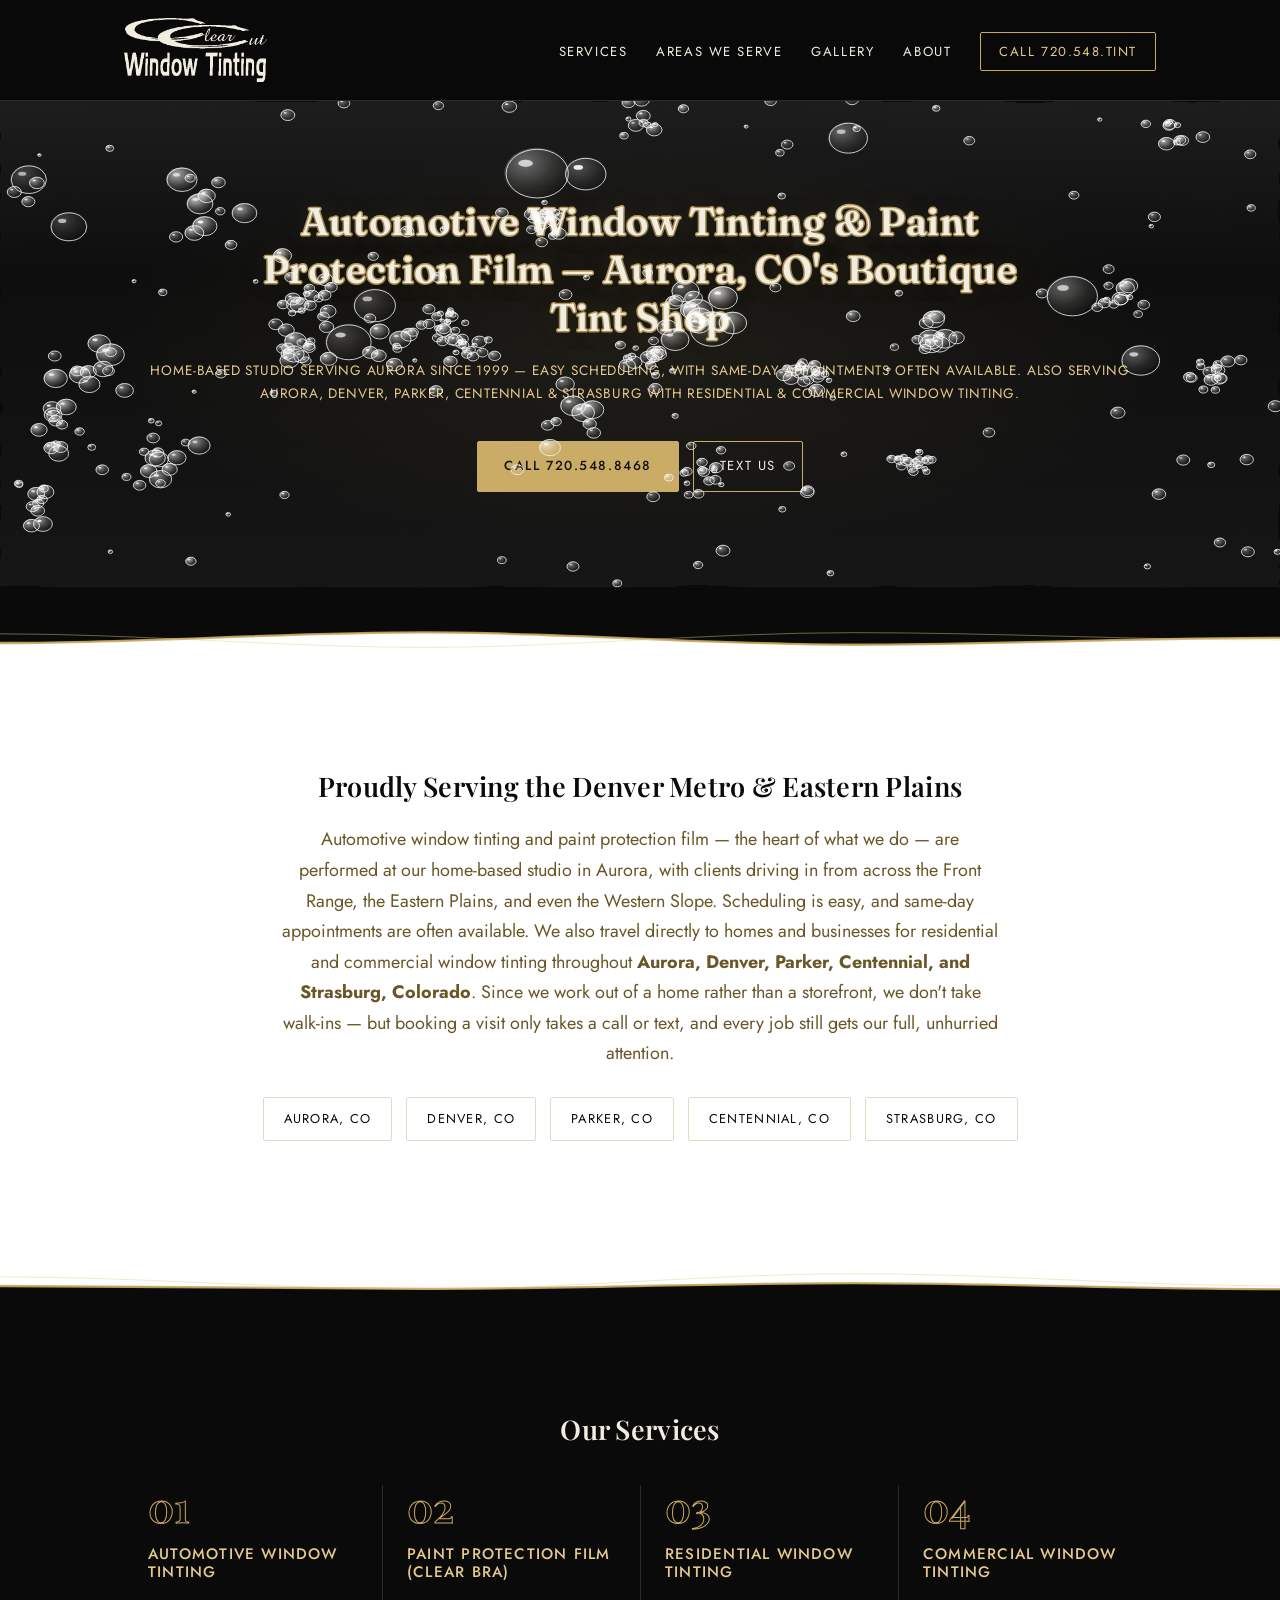
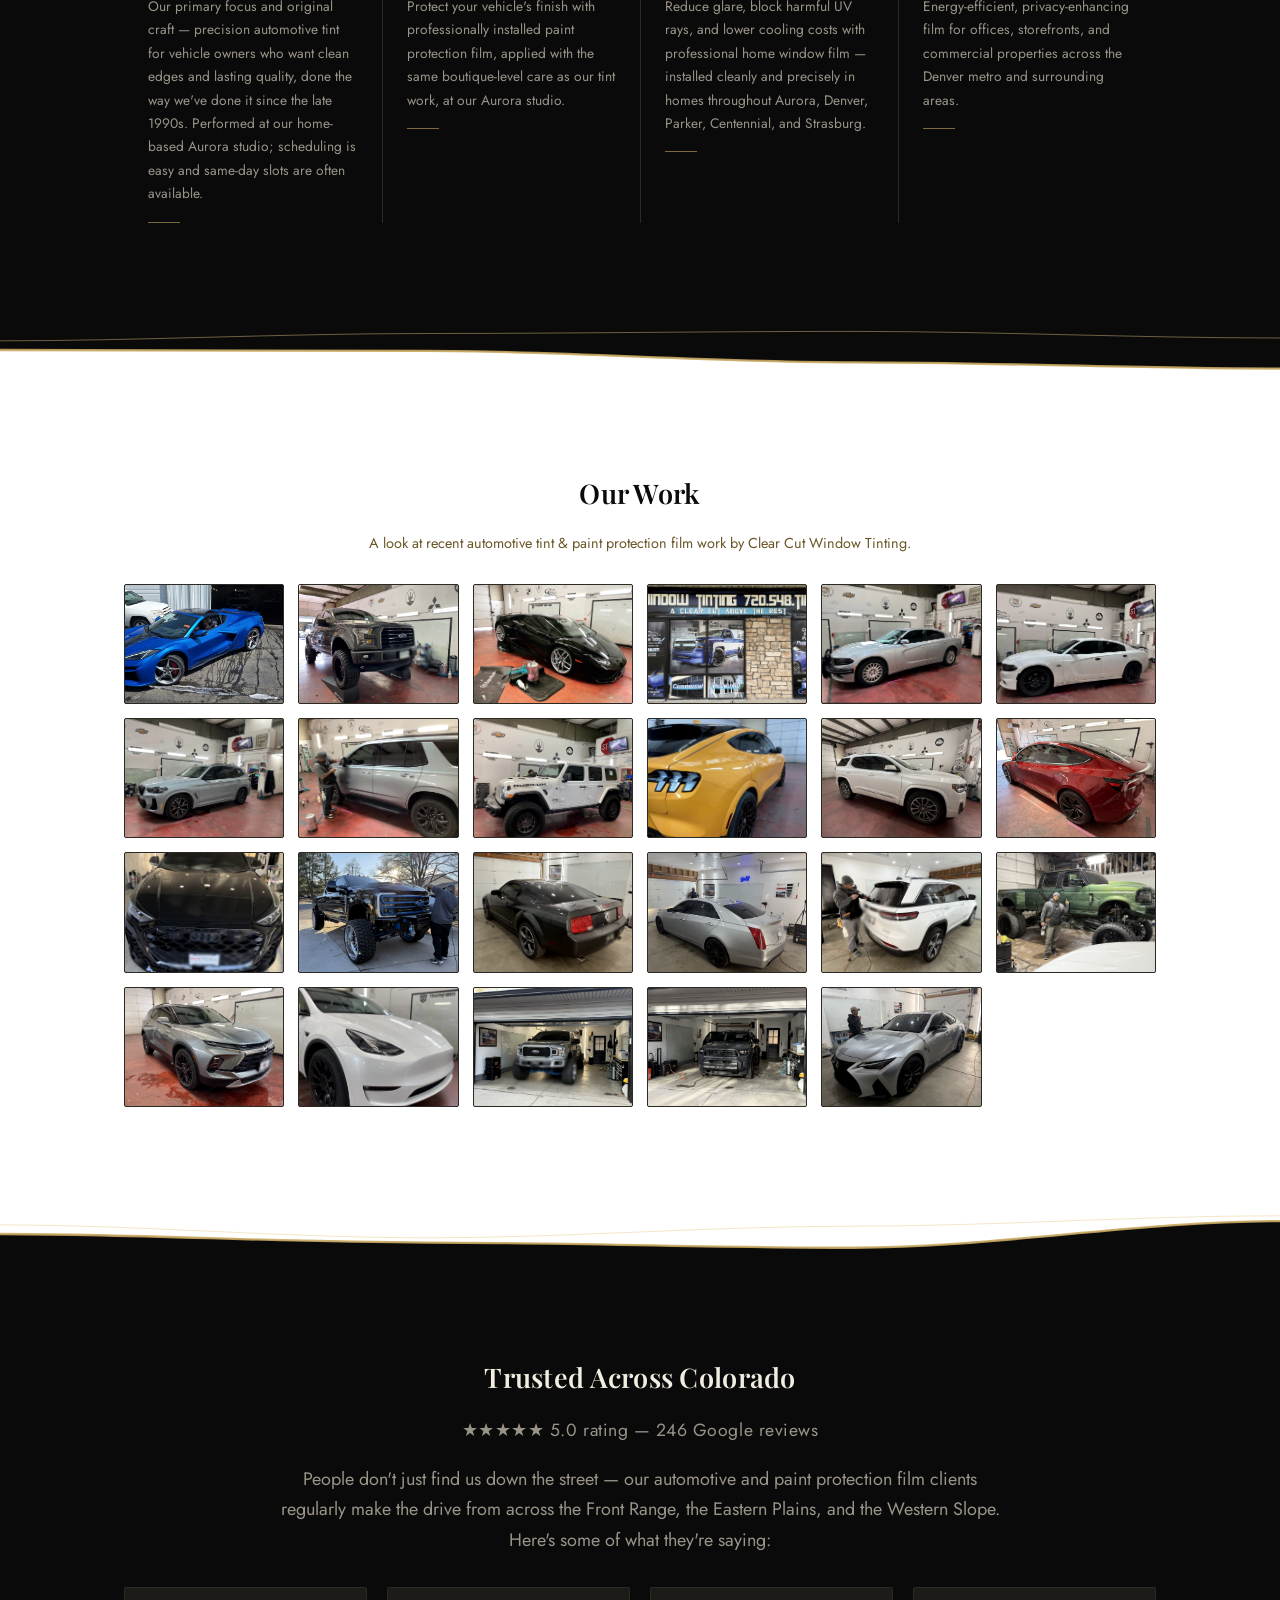
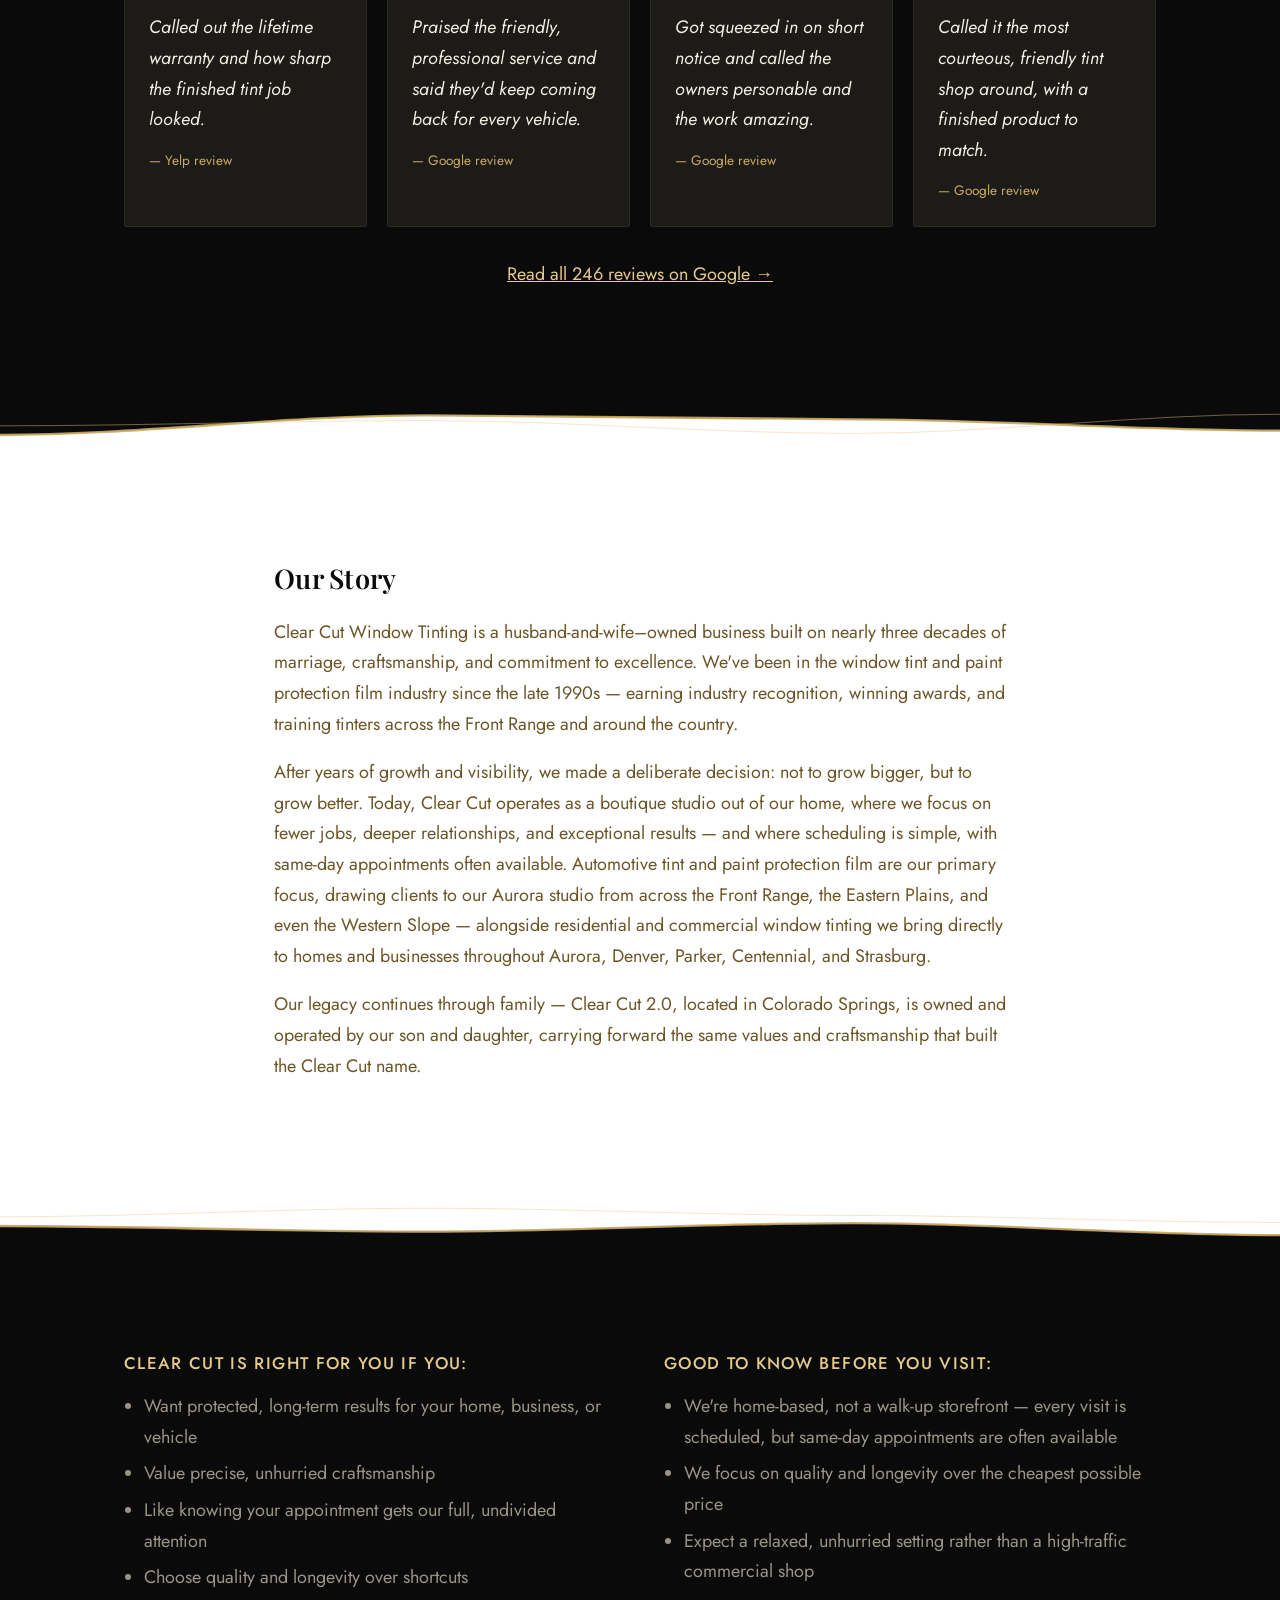
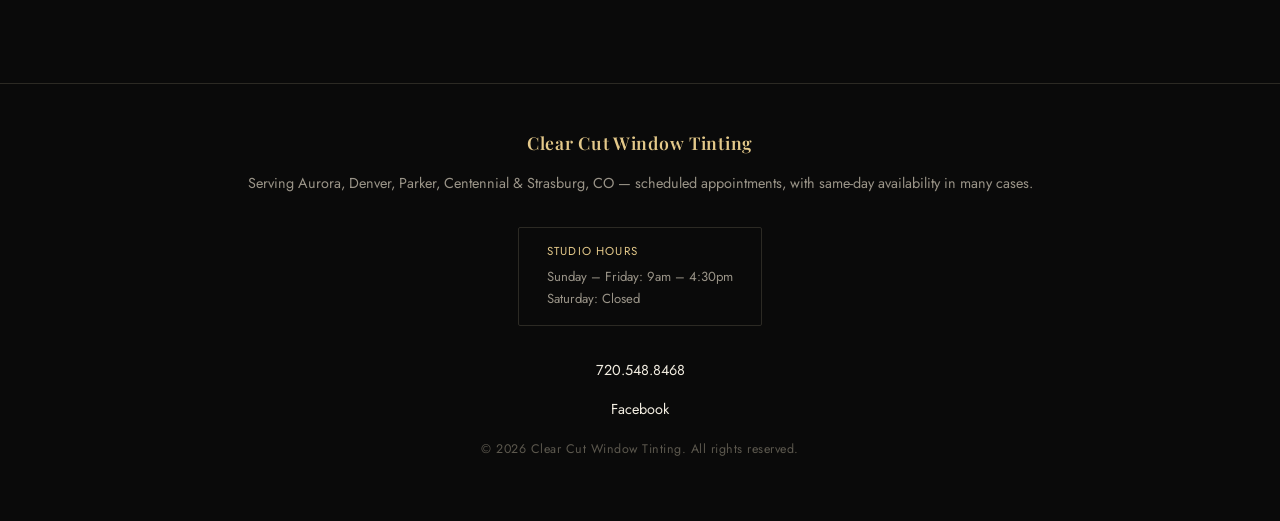
<file: index.html>
<!DOCTYPE html>
<html lang="en">
<head>
<meta charset="UTF-8">
<meta name="viewport" content="width=device-width, initial-scale=1">
<title>Automotive Window Tinting &amp; Paint Protection Film in Aurora, CO | Clear Cut Window Tinting</title>
<meta name="description" content="Automotive window tinting &amp; paint protection film at our Aurora, CO home studio &mdash; easy scheduling, with same-day appointments often available &mdash; plus residential &amp; commercial window tinting throughout the Denver metro.">
<link rel="canonical" href="https://clearcutcustoms.com/">
<link rel="preconnect" href="https://fonts.googleapis.com">
<link rel="preconnect" href="https://fonts.gstatic.com" crossorigin>
<link href="https://fonts.googleapis.com/css2?family=Playfair+Display:wght@500;600;700&family=Fraunces:opsz,wght@9..144,600;9..144,700&family=Jost:wght@300;400;500&display=swap" rel="stylesheet">
<link rel="stylesheet" href="style.css">
<script type="application/ld+json">
{
  "@context": "https://schema.org",
  "@type": "LocalBusiness",
  "name": "Clear Cut Window Tinting",
  "image": "https://clearcutcustoms.com/img/hero.jpg",
  "telephone": "+1-720-548-8468",
  "priceRange": "$$",
  "aggregateRating": {
    "@type": "AggregateRating",
    "ratingValue": "5.0",
    "reviewCount": "246"
  },
  "areaServed": [
    {"@type": "City", "name": "Aurora, CO"},
    {"@type": "City", "name": "Denver, CO"},
    {"@type": "City", "name": "Parker, CO"},
    {"@type": "City", "name": "Centennial, CO"},
    {"@type": "City", "name": "Strasburg, CO"}
  ],
  "url": "https://clearcutcustoms.com/",
  "sameAs": [
    "https://www.facebook.com/clearcutcustoms/"
  ]
}
</script>
</head>
<body>

<header class="site-header">
  <div class="wrap">
    <a class="logo" href="/"><img src="img/logo.png" alt="Clear Cut Window Tinting" class="logo-img"></a>
    <nav>
      <a href="#services">Services</a>
      <a href="#areas">Areas We Serve</a>
      <a href="#gallery">Gallery</a>
      <a href="#about">About</a>
      <a class="btn-call" href="tel:7205488468">Call 720.548.TINT</a>
    </nav>
  </div>
</header>

<section class="hero">
  <div class="wrap">
    <h1 class="h1-gold">Automotive Window Tinting &amp; Paint Protection Film &mdash; Aurora, CO's Boutique Tint Shop</h1>
    <p class="tagline">Home-based studio serving Aurora since 1999 &mdash; easy scheduling, with same-day appointments often available. Also serving Aurora, Denver, Parker, Centennial &amp; Strasburg with residential &amp; commercial window tinting.</p>
    <div class="cta-row">
      <a class="btn primary" href="tel:7205488468">Call 720.548.8468</a>
      <a class="btn" href="sms:7205488468">Text Us</a>
    </div>
  </div>
  <div class="wash-layer">
    <svg class="water-svg" viewBox="0 0 1440 700" preserveAspectRatio="none" xmlns="http://www.w3.org/2000/svg">
      <defs>
        <filter id="waterDistort" x="-20%" y="-20%" width="140%" height="140%">
          <feTurbulence type="fractalNoise" baseFrequency="0.012 0.05" numOctaves="2" seed="7" result="noise"/>
          <feDisplacementMap in="SourceGraphic" in2="noise" scale="10" xChannelSelector="R" yChannelSelector="G"/>
        </filter>
        <radialGradient id="bubGrad" cx="32%" cy="28%" r="72%">
          <stop offset="0%" stop-color="#ffffff" stop-opacity="0.95"/>
          <stop offset="60%" stop-color="#ffffff" stop-opacity="0.3"/>
          <stop offset="100%" stop-color="#ffffff" stop-opacity="0"/>
        </radialGradient>
      </defs>
      <g class="bubbles-group" id="bubblesGroup"></g>
    </svg>
  </div>

  <div class="squeegee">
    <div class="handle"></div>
    <div class="blade"></div>
    <div class="trail"></div>
  </div>

  <script>
  (function(){
    var svgNS = "http://www.w3.org/2000/svg";
    var group = document.getElementById("bubblesGroup");
    if (!group) return;
    function rnd(min, max) { return min + Math.random() * (max - min); }
    function gauss(mean, sd) {
      var u = 1 - Math.random(), v = Math.random();
      return mean + sd * Math.sqrt(-2 * Math.log(u)) * Math.cos(2 * Math.PI * v);
    }
    function addBubble(cx, cy, r, op) {
      var g = document.createElementNS(svgNS, "g");
      g.setAttribute("class", "bubgrp");
      g.setAttribute("style", "--dur:" + rnd(3, 6).toFixed(2) + "s;--delay:" + rnd(0, 4).toFixed(2) + "s;--dx:" + rnd(-6, 6).toFixed(1) + "px;");
      var fill = document.createElementNS(svgNS, "circle");
      fill.setAttribute("class", "bub-fill");
      fill.setAttribute("cx", cx.toFixed(1));
      fill.setAttribute("cy", cy.toFixed(1));
      fill.setAttribute("r", r.toFixed(1));
      fill.setAttribute("opacity", op.toFixed(2));
      var rim = document.createElementNS(svgNS, "circle");
      rim.setAttribute("class", "bub-rim");
      rim.setAttribute("cx", cx.toFixed(1));
      rim.setAttribute("cy", cy.toFixed(1));
      rim.setAttribute("r", (r * 0.94).toFixed(1));
      var hl = document.createElementNS(svgNS, "ellipse");
      hl.setAttribute("class", "bub-hl");
      hl.setAttribute("cx", (cx - r * 0.35).toFixed(1));
      hl.setAttribute("cy", (cy - r * 0.4).toFixed(1));
      hl.setAttribute("rx", Math.max(r * 0.22, 1.4).toFixed(1));
      hl.setAttribute("ry", Math.max(r * 0.14, 1.0).toFixed(1));
      hl.setAttribute("opacity", rnd(0.55, 0.9).toFixed(2));
      g.appendChild(fill);
      g.appendChild(rim);
      g.appendChild(hl);
      group.appendChild(g);
    }
    for (var c = 0; c < 22; c++) {
      var ccx = rnd(0, 1440), ccy = rnd(-10, 595), clusterSize = Math.floor(rnd(9, 21)), baseR = rnd(6, 16);
      for (var i = 0; i < clusterSize; i++) {
        var cx = ccx + gauss(0, baseR * 1.6), cy = ccy + gauss(0, baseR * 1.6), r = Math.max(2.5, baseR * rnd(0.35, 1.15));
        addBubble(cx, cy, r, rnd(0.35, 0.85));
      }
    }
    for (var j = 0; j < 90; j++) {
      addBubble(rnd(0, 1440), rnd(-10, 700), rnd(2, 9), rnd(0.3, 0.75));
    }
    for (var k = 0; k < 10; k++) {
      addBubble(rnd(0, 1440), rnd(0, 490), rnd(20, 38), rnd(0.2, 0.4));
    }
  })();
  </script>
</section>
<div class="wave-cap" style="background:#0a0a0a"><svg viewBox="0 0 1440 120" xmlns="http://www.w3.org/2000/svg" preserveAspectRatio="none" style="display:block;width:100%;height:100%;"><path d="M 0,60.0 C 158.4,60.0 316.8,48.5 480.0,48.5 C 638.4,48.5 796.8,61.9 960.0,61.9 C 1118.4,61.9 1276.8,54.3 1440.0,54.3 L 1440,120 L 0,120 Z" fill="#ffffff"/><path d="M 0,60.0 C 158.4,60.0 316.8,48.5 480.0,48.5 C 638.4,48.5 796.8,61.9 960.0,61.9 C 1118.4,61.9 1276.8,54.3 1440.0,54.3 " fill="none" stroke="#c9a961" stroke-width="2.5" opacity="0.9"/><path d="M 0,50.0 C 158.4,50.0 316.8,64.8 480.0,64.8 C 638.4,64.8 796.8,48.7 960.0,48.7 C 1118.4,48.7 1276.8,56.7 1440.0,56.7 " fill="none" stroke="#e4c98a" stroke-width="1" opacity="0.5"/></svg></div>

<section id="areas" class="areas">
  <div class="wrap">
    <h2>Proudly Serving the Denver Metro &amp; Eastern Plains</h2>
    <p>Automotive window tinting and paint protection film &mdash; the heart of what we do &mdash; are performed at our home-based studio in Aurora, with clients driving in from across the Front Range, the Eastern Plains, and even the Western Slope. Scheduling is easy, and same-day appointments are often available. We also travel directly to homes and businesses for residential and commercial window tinting throughout <strong>Aurora, Denver, Parker, Centennial, and Strasburg, Colorado</strong>. Since we work out of a home rather than a storefront, we don't take walk-ins — but booking a visit only takes a call or text, and every job still gets our full, unhurried attention.</p>
    <ul class="city-list">
      <li><a href="aurora.html">Aurora, CO</a></li>
      <li><a href="denver.html">Denver, CO</a></li>
      <li><a href="parker.html">Parker, CO</a></li>
      <li><a href="centennial.html">Centennial, CO</a></li>
      <li><a href="strasburg.html">Strasburg, CO</a></li>
    </ul>
  </div>
</section>
<div class="wave-cap" style="background:#ffffff"><svg viewBox="0 0 1440 120" xmlns="http://www.w3.org/2000/svg" preserveAspectRatio="none" style="display:block;width:100%;height:100%;"><path d="M 0,60.0 C 158.4,60.0 316.8,63.1 480.0,63.1 C 638.4,63.1 796.8,56.9 960.0,56.9 C 1118.4,56.9 1276.8,63.4 1440.0,63.4 L 1440,120 L 0,120 Z" fill="#0a0a0a"/><path d="M 0,60.0 C 158.4,60.0 316.8,63.1 480.0,63.1 C 638.4,63.1 796.8,56.9 960.0,56.9 C 1118.4,56.9 1276.8,63.4 1440.0,63.4 " fill="none" stroke="#c9a961" stroke-width="2.5" opacity="0.9"/><path d="M 0,50.0 C 158.4,50.0 316.8,63.4 480.0,63.4 C 638.4,63.4 796.8,46.6 960.0,46.6 C 1118.4,46.6 1276.8,59.9 1440.0,59.9 " fill="none" stroke="#e4c98a" stroke-width="1" opacity="0.5"/></svg></div>

<section id="services" class="services">
  <div class="wrap">
    <h2>Our Services</h2>
    <div class="tile-grid">
      <div class="tile">
        <div class="num">01</div>
        <h3>Automotive Window Tinting</h3>
        <p>Our primary focus and original craft — precision automotive tint for vehicle owners who want clean edges and lasting quality, done the way we've done it since the late 1990s. Performed at our home-based Aurora studio; scheduling is easy and same-day slots are often available.</p>
        <div class="rule"></div>
      </div>
      <div class="tile">
        <div class="num">02</div>
        <h3>Paint Protection Film (Clear Bra)</h3>
        <p>Protect your vehicle's finish with professionally installed paint protection film, applied with the same boutique-level care as our tint work, at our Aurora studio.</p>
        <div class="rule"></div>
      </div>
      <div class="tile">
        <div class="num">03</div>
        <h3>Residential Window Tinting</h3>
        <p>Reduce glare, block harmful UV rays, and lower cooling costs with professional home window film — installed cleanly and precisely in homes throughout Aurora, Denver, Parker, Centennial, and Strasburg.</p>
        <div class="rule"></div>
      </div>
      <div class="tile">
        <div class="num">04</div>
        <h3>Commercial Window Tinting</h3>
        <p>Energy-efficient, privacy-enhancing film for offices, storefronts, and commercial properties across the Denver metro and surrounding areas.</p>
        <div class="rule"></div>
      </div>
    </div>
  </div>
</section>
<div class="wave-cap" style="background:#0a0a0a"><svg viewBox="0 0 1440 120" xmlns="http://www.w3.org/2000/svg" preserveAspectRatio="none" style="display:block;width:100%;height:100%;"><path d="M 0,60.0 C 158.4,60.0 316.8,61.0 480.0,61.0 C 638.4,61.0 796.8,73.5 960.0,73.5 C 1118.4,73.5 1276.8,80.3 1440.0,80.3 L 1440,120 L 0,120 Z" fill="#ffffff"/><path d="M 0,60.0 C 158.4,60.0 316.8,61.0 480.0,61.0 C 638.4,61.0 796.8,73.5 960.0,73.5 C 1118.4,73.5 1276.8,80.3 1440.0,80.3 " fill="none" stroke="#c9a961" stroke-width="2.5" opacity="0.9"/><path d="M 0,50.0 C 158.4,50.0 316.8,42.0 480.0,42.0 C 638.4,42.0 796.8,39.7 960.0,39.7 C 1118.4,39.7 1276.8,46.9 1440.0,46.9 " fill="none" stroke="#e4c98a" stroke-width="1" opacity="0.5"/></svg></div>

<section id="gallery" class="gallery">
  <div class="wrap">
    <h2>Our Work</h2>
    <p class="gallery-note">A look at recent automotive tint &amp; paint protection film work by Clear Cut Window Tinting.</p>
    <div class="gallery-grid">
      <a class="gallery-item" href="img/gallery-01.jpg" target="_blank" rel="noopener"><img src="img/gallery-01.jpg" alt="Blue Chevrolet Corvette convertible with window tint by Clear Cut Window Tinting" loading="lazy"></a>
      <a class="gallery-item" href="img/gallery-02.jpg" target="_blank" rel="noopener"><img src="img/gallery-02.jpg" alt="Lifted gray Ford F-150 truck with automotive window tint by Clear Cut Window Tinting" loading="lazy"></a>
      <a class="gallery-item" href="img/gallery-03.jpg" target="_blank" rel="noopener"><img src="img/gallery-03.jpg" alt="Silver Lexus IS sedan with professional automotive window tint by Clear Cut Window Tinting" loading="lazy"></a>
      <a class="gallery-item" href="img/gallery-04.jpg" target="_blank" rel="noopener"><img src="img/gallery-04.jpg" alt="Clear Cut Window Tinting shop signage for window tinting and paint protection film" loading="lazy"></a>
      <a class="gallery-item" href="img/gallery-05.jpg" target="_blank" rel="noopener"><img src="img/gallery-05.jpg" alt="Silver Dodge Charger sedan with automotive window tint by Clear Cut Window Tinting" loading="lazy"></a>
      <a class="gallery-item" href="img/gallery-06.jpg" target="_blank" rel="noopener"><img src="img/gallery-06.jpg" alt="White Dodge Charger with automotive window tint by Clear Cut Window Tinting" loading="lazy"></a>
      <a class="gallery-item" href="img/gallery-07.jpg" target="_blank" rel="noopener"><img src="img/gallery-07.jpg" alt="Silver BMW X3 SUV with automotive window tint by Clear Cut Window Tinting" loading="lazy"></a>
      <a class="gallery-item" href="img/gallery-08.jpg" target="_blank" rel="noopener"><img src="img/gallery-08.jpg" alt="Technician applying paint protection film to a silver Chevrolet Tahoe by Clear Cut Window Tinting" loading="lazy"></a>
      <a class="gallery-item" href="img/gallery-09.jpg" target="_blank" rel="noopener"><img src="img/gallery-09.jpg" alt="White Jeep Wrangler Rubicon with automotive window tint by Clear Cut Window Tinting" loading="lazy"></a>
      <a class="gallery-item" href="img/gallery-10.jpg" target="_blank" rel="noopener"><img src="img/gallery-10.jpg" alt="Close-up of paint protection film on a yellow Ford Mustang Mach-E by Clear Cut Window Tinting" loading="lazy"></a>
      <a class="gallery-item" href="img/gallery-11.jpg" target="_blank" rel="noopener"><img src="img/gallery-11.jpg" alt="White GMC Acadia Denali with automotive window tint by Clear Cut Window Tinting" loading="lazy"></a>
      <a class="gallery-item" href="img/gallery-12.jpg" target="_blank" rel="noopener"><img src="img/gallery-12.jpg" alt="Red Tesla Model 3 with automotive window tint by Clear Cut Window Tinting" loading="lazy"></a>
      <a class="gallery-item" href="img/gallery-13.jpg" target="_blank" rel="noopener"><img src="img/gallery-13.jpg" alt="Black Audi SUV with automotive window tint by Clear Cut Window Tinting" loading="lazy"></a>
      <a class="gallery-item" href="img/gallery-14.jpg" target="_blank" rel="noopener"><img src="img/gallery-14.jpg" alt="Technician with a lifted black Ford Super Duty truck after paint protection film install by Clear Cut Window Tinting" loading="lazy"></a>
      <a class="gallery-item" href="img/gallery-15.jpg" target="_blank" rel="noopener"><img src="img/gallery-15.jpg" alt="Black Ford Mustang with automotive window tint by Clear Cut Window Tinting" loading="lazy"></a>
      <a class="gallery-item" href="img/gallery-16.jpg" target="_blank" rel="noopener"><img src="img/gallery-16.jpg" alt="Technician with a silver Cadillac CT6 after window tint installation by Clear Cut Window Tinting" loading="lazy"></a>
      <a class="gallery-item" href="img/gallery-17.jpg" target="_blank" rel="noopener"><img src="img/gallery-17.jpg" alt="Technician applying window tint film to a white Jeep Grand Cherokee by Clear Cut Window Tinting" loading="lazy"></a>
      <a class="gallery-item" href="img/gallery-18.jpg" target="_blank" rel="noopener"><img src="img/gallery-18.jpg" alt="Technician with a custom lifted green Ford Bronco after tint and paint protection film work by Clear Cut Window Tinting" loading="lazy"></a>
      <a class="gallery-item" href="img/gallery-19.jpg" target="_blank" rel="noopener"><img src="img/gallery-19.jpg" alt="Silver Chevrolet Blazer with automotive window tint by Clear Cut Window Tinting" loading="lazy"></a>
      <a class="gallery-item" href="img/gallery-20.jpg" target="_blank" rel="noopener"><img src="img/gallery-20.jpg" alt="Close-up of a white Tesla Model Y with paint protection film by Clear Cut Window Tinting" loading="lazy"></a>
      <a class="gallery-item" href="img/gallery-21.jpg" target="_blank" rel="noopener"><img src="img/gallery-21.jpg" alt="Lifted silver Ford F-150 truck with automotive window tint by Clear Cut Window Tinting" loading="lazy"></a>
      <a class="gallery-item" href="img/gallery-22.jpg" target="_blank" rel="noopener"><img src="img/gallery-22.jpg" alt="Gray Toyota 4Runner with automotive window tint by Clear Cut Window Tinting" loading="lazy"></a>
      <a class="gallery-item" href="img/gallery-23.jpg" target="_blank" rel="noopener"><img src="img/gallery-23.jpg" alt="Black Lamborghini Huracan with automotive window tint and paint protection film by Clear Cut Window Tinting" loading="lazy"></a>
    </div>
  </div>
</section>
<div class="wave-cap" style="background:#ffffff"><svg viewBox="0 0 1440 120" xmlns="http://www.w3.org/2000/svg" preserveAspectRatio="none" style="display:block;width:100%;height:100%;"><path d="M 0,60.0 C 158.4,60.0 316.8,69.3 480.0,69.3 C 638.4,69.3 796.8,75.0 960.0,75.0 C 1118.4,75.0 1276.8,46.0 1440.0,46.0 L 1440,120 L 0,120 Z" fill="#0a0a0a"/><path d="M 0,60.0 C 158.4,60.0 316.8,69.3 480.0,69.3 C 638.4,69.3 796.8,75.0 960.0,75.0 C 1118.4,75.0 1276.8,46.0 1440.0,46.0 " fill="none" stroke="#c9a961" stroke-width="2.5" opacity="0.9"/><path d="M 0,50.0 C 158.4,50.0 316.8,64.2 480.0,64.2 C 638.4,64.2 796.8,51.5 960.0,51.5 C 1118.4,51.5 1276.8,40.1 1440.0,40.1 " fill="none" stroke="#e4c98a" stroke-width="1" opacity="0.5"/></svg></div>

<section id="testimonials" class="testimonials">
  <div class="wrap">
    <h2>Trusted Across Colorado</h2>
    <p class="rating-badge">&#9733;&#9733;&#9733;&#9733;&#9733; 5.0 rating &mdash; 246 Google reviews</p>
    <p>People don't just find us down the street &mdash; our automotive and paint protection film clients regularly make the drive from across the Front Range, the Eastern Plains, and the Western Slope. Here's some of what they're saying:</p>
    <div class="testimonial-grid">
      <blockquote>Called out the lifetime warranty and how sharp the finished tint job looked. <cite>&mdash; Yelp review</cite></blockquote>
      <blockquote>Praised the friendly, professional service and said they'd keep coming back for every vehicle. <cite>&mdash; Google review</cite></blockquote>
      <blockquote>Got squeezed in on short notice and called the owners personable and the work amazing. <cite>&mdash; Google review</cite></blockquote>
      <blockquote>Called it the most courteous, friendly tint shop around, with a finished product to match. <cite>&mdash; Google review</cite></blockquote>
    </div>
    <p><a href="https://www.google.com/search?q=Clear+Cut+Window+Tinting+Aurora+CO+reviews" target="_blank" rel="noopener">Read all 246 reviews on Google &rarr;</a></p>
  </div>
</section>
<div class="wave-cap" style="background:#0a0a0a"><svg viewBox="0 0 1440 120" xmlns="http://www.w3.org/2000/svg" preserveAspectRatio="none" style="display:block;width:100%;height:100%;"><path d="M 0,60.0 C 158.4,60.0 316.8,38.5 480.0,38.5 C 638.4,38.5 796.8,42.9 960.0,42.9 C 1118.4,42.9 1276.8,55.3 1440.0,55.3 L 1440,120 L 0,120 Z" fill="#ffffff"/><path d="M 0,60.0 C 158.4,60.0 316.8,38.5 480.0,38.5 C 638.4,38.5 796.8,42.9 960.0,42.9 C 1118.4,42.9 1276.8,55.3 1440.0,55.3 " fill="none" stroke="#c9a961" stroke-width="2.5" opacity="0.9"/><path d="M 0,50.0 C 158.4,50.0 316.8,44.3 480.0,44.3 C 638.4,44.3 796.8,58.3 960.0,58.3 C 1118.4,58.3 1276.8,37.3 1440.0,37.3 " fill="none" stroke="#e4c98a" stroke-width="1" opacity="0.5"/></svg></div>

<section id="about" class="about">
  <div class="wrap">
    <h2>Our Story</h2>
    <p>Clear Cut Window Tinting is a husband-and-wife&ndash;owned business built on nearly three decades of marriage, craftsmanship, and commitment to excellence. We've been in the window tint and paint protection film industry since the late 1990s &mdash; earning industry recognition, winning awards, and training tinters across the Front Range and around the country.</p>
    <p>After years of growth and visibility, we made a deliberate decision: not to grow bigger, but to grow better. Today, Clear Cut operates as a boutique studio out of our home, where we focus on fewer jobs, deeper relationships, and exceptional results — and where scheduling is simple, with same-day appointments often available. Automotive tint and paint protection film are our primary focus, drawing clients to our Aurora studio from across the Front Range, the Eastern Plains, and even the Western Slope &mdash; alongside residential and commercial window tinting we bring directly to homes and businesses throughout Aurora, Denver, Parker, Centennial, and Strasburg.</p>
    <p>Our legacy continues through family &mdash; Clear Cut 2.0, located in Colorado Springs, is owned and operated by our son and daughter, carrying forward the same values and craftsmanship that built the Clear Cut name.</p>
  </div>
</section>
<div class="wave-cap" style="background:#ffffff"><svg viewBox="0 0 1440 120" xmlns="http://www.w3.org/2000/svg" preserveAspectRatio="none" style="display:block;width:100%;height:100%;"><path d="M 0,60.0 C 158.4,60.0 316.8,66.1 480.0,66.1 C 638.4,66.1 796.8,56.9 960.0,56.9 C 1118.4,56.9 1276.8,69.9 1440.0,69.9 L 1440,120 L 0,120 Z" fill="#0a0a0a"/><path d="M 0,60.0 C 158.4,60.0 316.8,66.1 480.0,66.1 C 638.4,66.1 796.8,56.9 960.0,56.9 C 1118.4,56.9 1276.8,69.9 1440.0,69.9 " fill="none" stroke="#c9a961" stroke-width="2.5" opacity="0.9"/><path d="M 0,50.0 C 158.4,50.0 316.8,40.6 480.0,40.6 C 638.4,40.6 796.8,48.5 960.0,48.5 C 1118.4,48.5 1276.8,56.1 1440.0,56.1 " fill="none" stroke="#e4c98a" stroke-width="1" opacity="0.5"/></svg></div>

<section class="fit">
  <div class="wrap two-col">
    <div>
      <h3>Clear Cut is right for you if you:</h3>
      <ul>
        <li>Want protected, long-term results for your home, business, or vehicle</li>
        <li>Value precise, unhurried craftsmanship</li>
        <li>Like knowing your appointment gets our full, undivided attention</li>
        <li>Choose quality and longevity over shortcuts</li>
      </ul>
    </div>
    <div>
      <h3>Good to know before you visit:</h3>
      <ul>
        <li>We're home-based, not a walk-up storefront — every visit is scheduled, but same-day appointments are often available</li>
        <li>We focus on quality and longevity over the cheapest possible price</li>
        <li>Expect a relaxed, unhurried setting rather than a high-traffic commercial shop</li>
      </ul>
    </div>
  </div>
</section>

<footer class="site-footer">
  <div class="wrap">
    <h3>Clear Cut Window Tinting</h3>
    <p>Serving Aurora, Denver, Parker, Centennial &amp; Strasburg, CO &mdash; scheduled appointments, with same-day availability in many cases.</p>
    <div class="hours-block">
      <div>
        <div class="hours-label">Studio hours</div>
        <div>Sunday &ndash; Friday: 9am &ndash; 4:30pm</div>
        <div>Saturday: Closed</div>
      </div>
    </div>
    <p><a href="tel:7205488468">720.548.8468</a></p>
    <p><a href="https://www.facebook.com/clearcutcustoms/" target="_blank" rel="noopener">Facebook</a></p>
    <p class="copyright">&copy; 2026 Clear Cut Window Tinting. All rights reserved.</p>
  </div>
</footer>

</body>
</html>
</file>
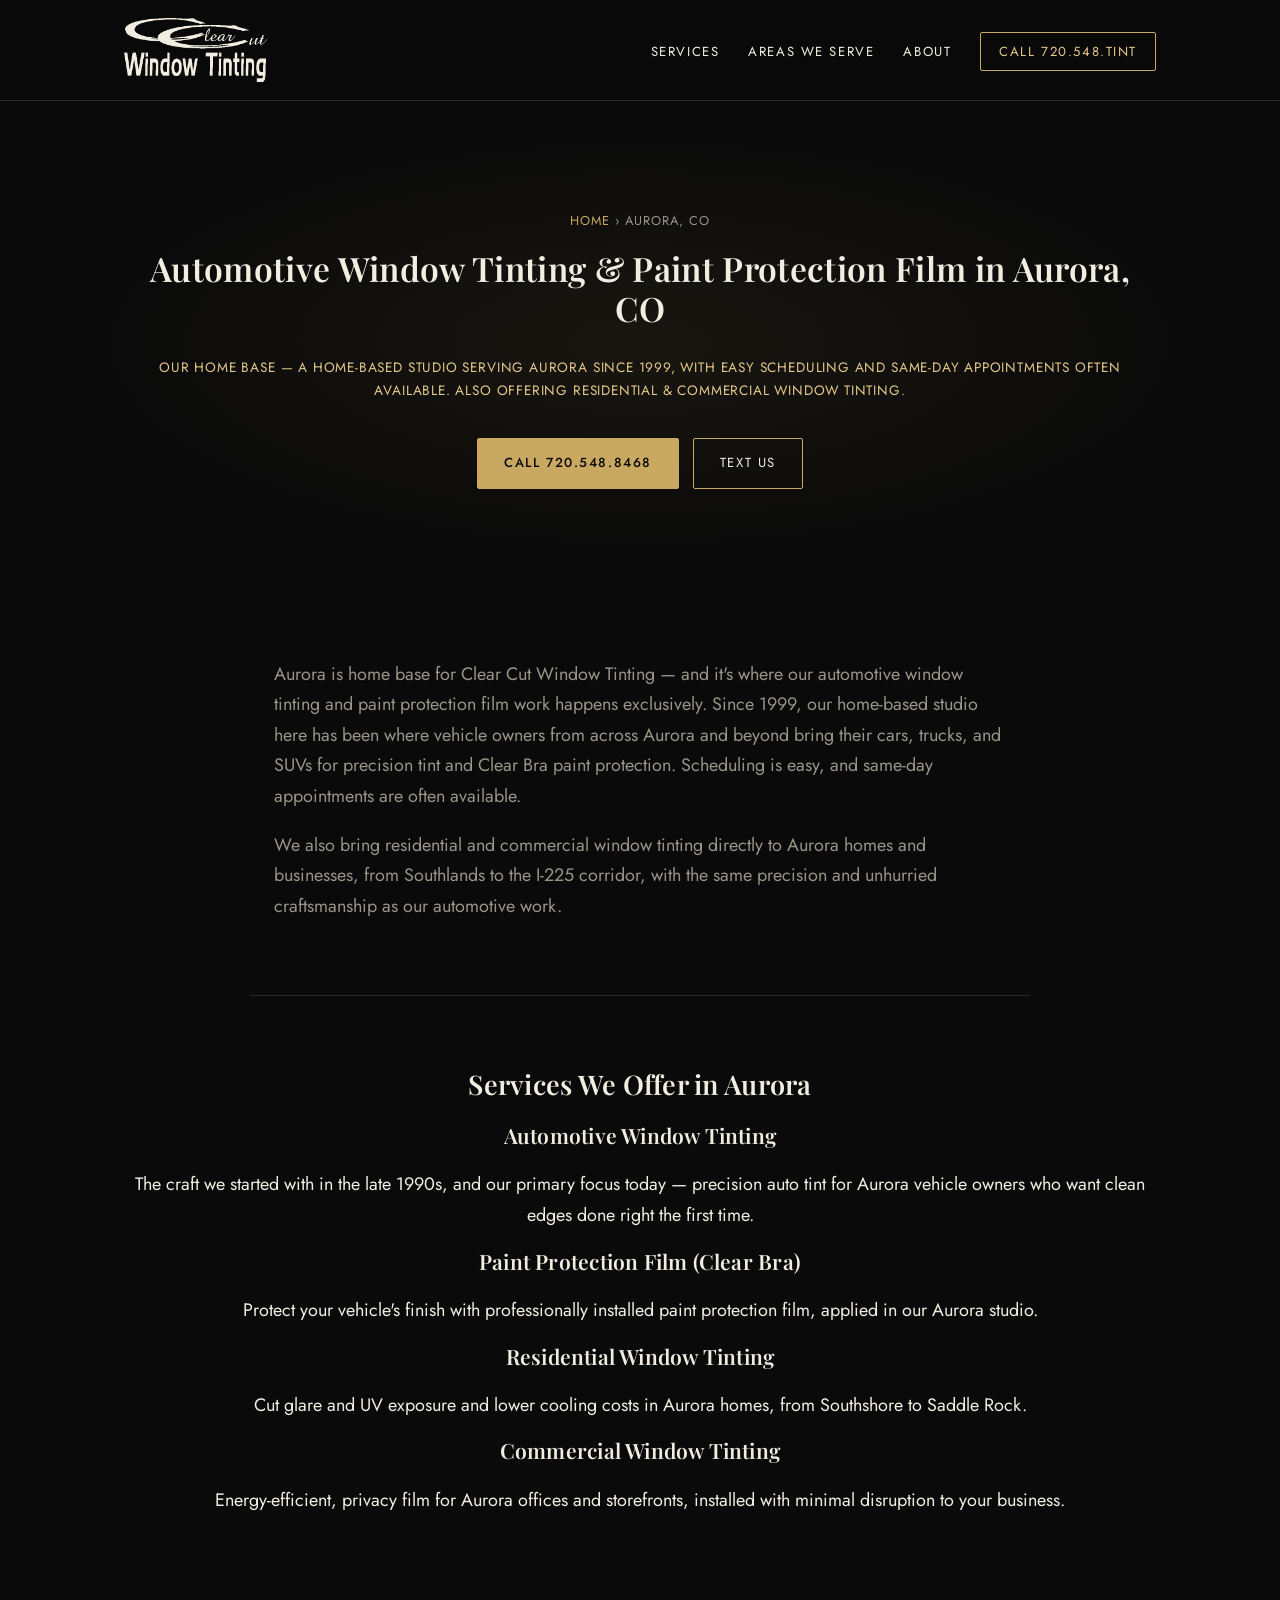
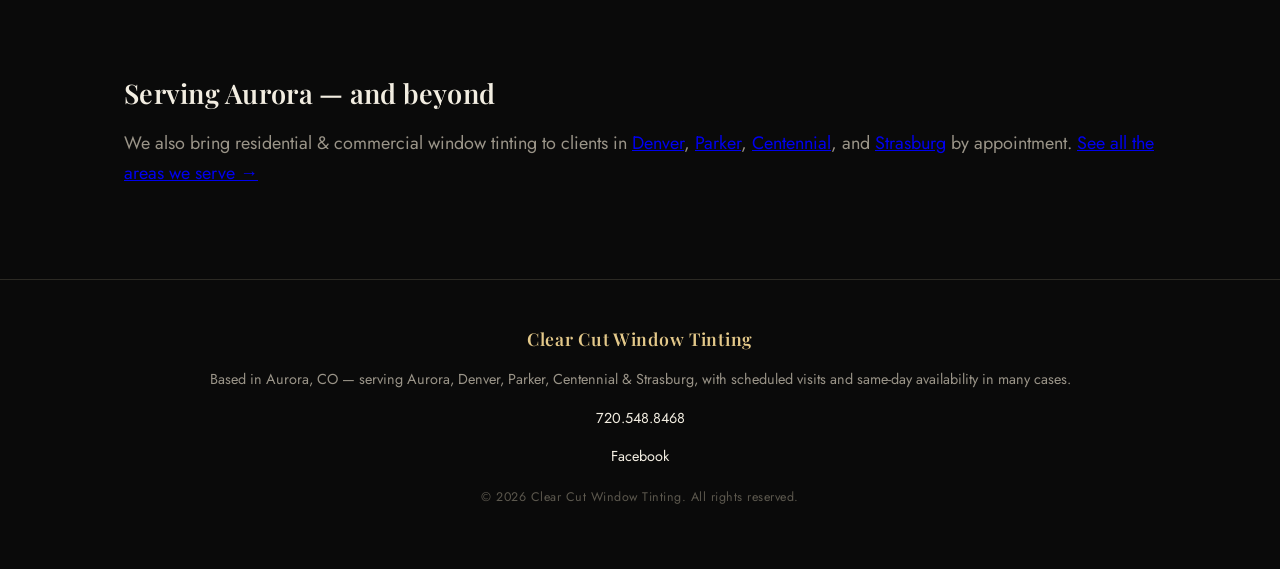
<file: aurora.html>
<!DOCTYPE html>
<html lang="en">
<head>
<meta charset="UTF-8">
<meta name="viewport" content="width=device-width, initial-scale=1">
<title>Automotive Window Tinting &amp; Paint Protection Film in Aurora, CO | Clear Cut Window Tinting</title>
<meta name="description" content="Automotive window tinting &amp; paint protection film at our Aurora, CO home studio since 1999 &mdash; easy scheduling with same-day appointments often available &mdash; plus residential &amp; commercial window tinting.">
<link rel="canonical" href="https://clearcutcustoms.com/aurora.html">
<link rel="preconnect" href="https://fonts.googleapis.com">
<link rel="preconnect" href="https://fonts.gstatic.com" crossorigin>
<link href="https://fonts.googleapis.com/css2?family=Playfair+Display:wght@500;600;700&family=Jost:wght@300;400;500&display=swap" rel="stylesheet">
<link rel="stylesheet" href="style.css">
<script type="application/ld+json">
{
  "@context": "https://schema.org",
  "@type": "LocalBusiness",
  "name": "Clear Cut Window Tinting",
  "telephone": "+1-720-548-8468",
  "priceRange": "$$",
  "areaServed": {"@type": "City", "name": "Aurora, CO"},
  "url": "https://clearcutcustoms.com/aurora.html"
}
</script>
</head>
<body>

<header class="site-header">
  <div class="wrap">
        <a class="logo" href="/"><img src="img/logo.png" alt="Clear Cut Window Tinting" class="logo-img"></a>
    <nav>
      <a href="/#services">Services</a>
      <a href="/#areas">Areas We Serve</a>
      <a href="/#about">About</a>
      <a class="btn-call" href="tel:7205488468">Call 720.548.TINT</a>
    </nav>
  </div>
</header>

<section class="hero city-hero">
  <div class="wrap">
    <p class="breadcrumb"><a href="/">Home</a> &rsaquo; Aurora, CO</p>
    <h1>Automotive Window Tinting &amp; Paint Protection Film in Aurora, CO</h1>
    <p class="tagline">Our home base — a home-based studio serving Aurora since 1999, with easy scheduling and same-day appointments often available. Also offering residential &amp; commercial window tinting.</p>
    <div class="cta-row">
      <a class="btn primary" href="tel:7205488468">Call 720.548.8468</a>
      <a class="btn" href="sms:7205488468">Text Us</a>
    </div>
  </div>
</section>

<section class="city-intro">
  <div class="wrap">
    <p>Aurora is home base for Clear Cut Window Tinting — and it's where our automotive window tinting and paint protection film work happens exclusively. Since 1999, our home-based studio here has been where vehicle owners from across Aurora and beyond bring their cars, trucks, and SUVs for precision tint and Clear Bra paint protection. Scheduling is easy, and same-day appointments are often available.</p>
    <p>We also bring residential and commercial window tinting directly to Aurora homes and businesses, from Southlands to the I-225 corridor, with the same precision and unhurried craftsmanship as our automotive work.</p>
  </div>
</section>

<section class="services">
  <div class="wrap">
    <h2>Services We Offer in Aurora</h2>
    <div class="service-grid">
      <div class="service-card">
        <h3>Automotive Window Tinting</h3>
        <p>The craft we started with in the late 1990s, and our primary focus today — precision auto tint for Aurora vehicle owners who want clean edges done right the first time.</p>
      </div>
      <div class="service-card">
        <h3>Paint Protection Film (Clear Bra)</h3>
        <p>Protect your vehicle's finish with professionally installed paint protection film, applied in our Aurora studio.</p>
      </div>
      <div class="service-card">
        <h3>Residential Window Tinting</h3>
        <p>Cut glare and UV exposure and lower cooling costs in Aurora homes, from Southshore to Saddle Rock.</p>
      </div>
      <div class="service-card">
        <h3>Commercial Window Tinting</h3>
        <p>Energy-efficient, privacy film for Aurora offices and storefronts, installed with minimal disruption to your business.</p>
      </div>
    </div>
  </div>
</section>

<section class="fit">
  <div class="wrap">
    <h2>Serving Aurora — and beyond</h2>
    <p>We also bring residential &amp; commercial window tinting to clients in <a href="denver.html">Denver</a>, <a href="parker.html">Parker</a>, <a href="centennial.html">Centennial</a>, and <a href="strasburg.html">Strasburg</a> by appointment. <a href="/#areas">See all the areas we serve &rarr;</a></p>
  </div>
</section>

<footer class="site-footer">
  <div class="wrap">
    <h3>Clear Cut Window Tinting</h3>
    <p>Based in Aurora, CO &mdash; serving Aurora, Denver, Parker, Centennial &amp; Strasburg, with scheduled visits and same-day availability in many cases.</p>
    <p><a href="tel:7205488468">720.548.8468</a></p>
    <p><a href="https://www.facebook.com/clearcutcustoms/" target="_blank" rel="noopener">Facebook</a></p>
    <p class="copyright">&copy; 2026 Clear Cut Window Tinting. All rights reserved.</p>
  </div>
</footer>

</body>
</html>
</file>
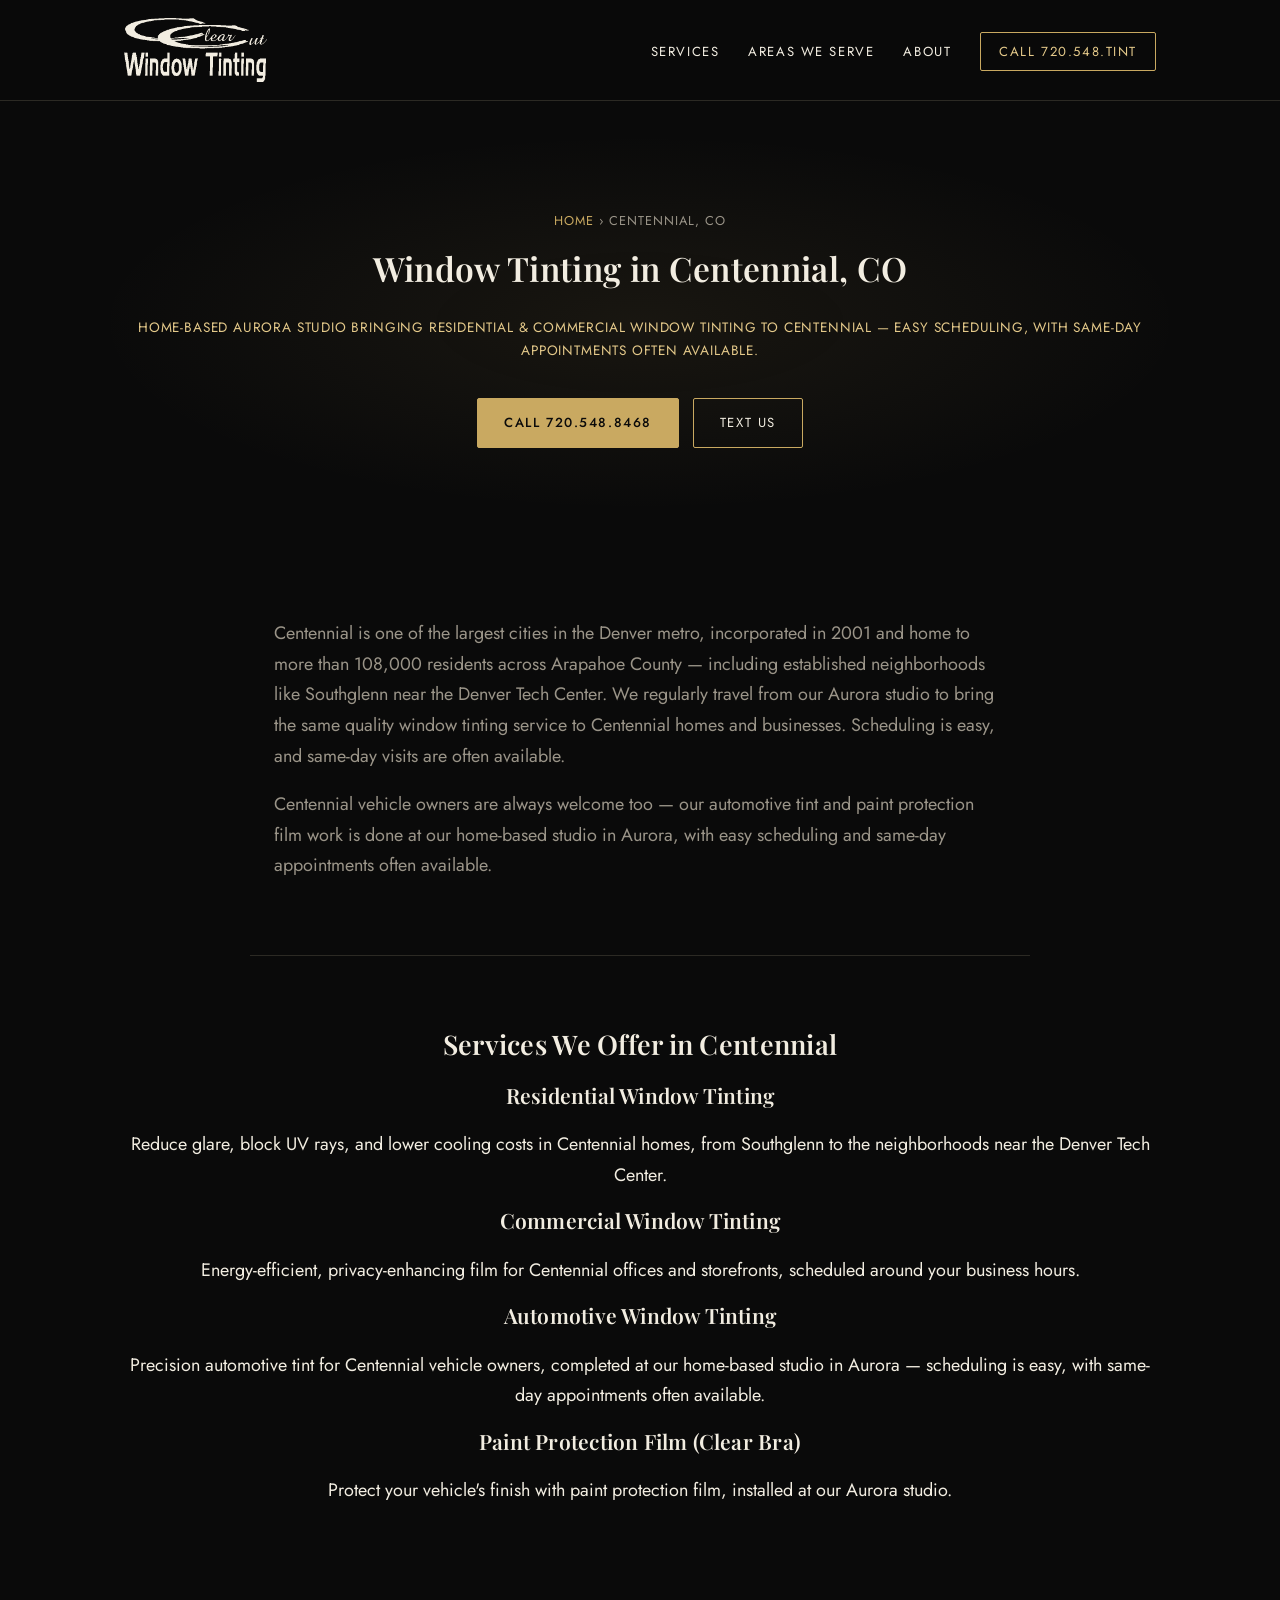
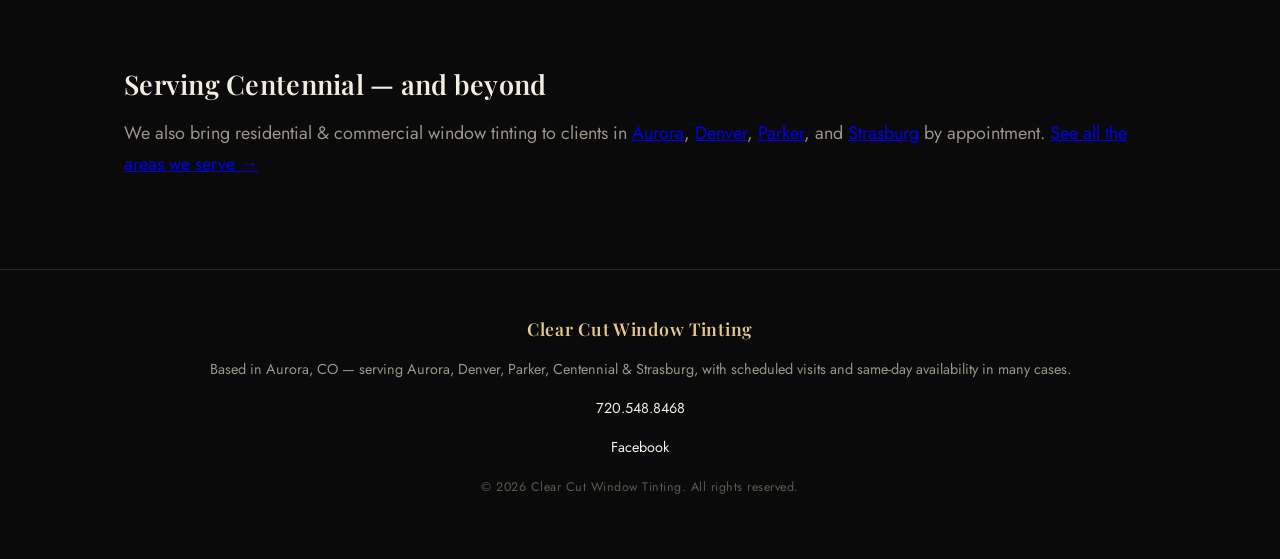
<file: centennial.html>
<!DOCTYPE html>
<html lang="en">
<head>
<meta charset="UTF-8">
<meta name="viewport" content="width=device-width, initial-scale=1">
<title>Window Tinting in Centennial, CO | Clear Cut Window Tinting</title>
<meta name="description" content="Window tinting &amp; paint protection film for Centennial, CO homes &amp; businesses &mdash; easy scheduling, often same-day &mdash; plus automotive tint &amp; PPF at our nearby Aurora studio.">
<link rel="canonical" href="https://clearcutcustoms.com/centennial.html">
<link rel="preconnect" href="https://fonts.googleapis.com">
<link rel="preconnect" href="https://fonts.gstatic.com" crossorigin>
<link href="https://fonts.googleapis.com/css2?family=Playfair+Display:wght@500;600;700&family=Jost:wght@300;400;500&display=swap" rel="stylesheet">
<link rel="stylesheet" href="style.css">
<script type="application/ld+json">
{
  "@context": "https://schema.org",
  "@type": "LocalBusiness",
  "name": "Clear Cut Window Tinting",
  "telephone": "+1-720-548-8468",
  "priceRange": "$$",
  "areaServed": {"@type": "City", "name": "Centennial, CO"},
  "url": "https://clearcutcustoms.com/centennial.html"
}
</script>
</head>
<body>

<header class="site-header">
  <div class="wrap">
        <a class="logo" href="/"><img src="img/logo.png" alt="Clear Cut Window Tinting" class="logo-img"></a>
    <nav>
      <a href="/#services">Services</a>
      <a href="/#areas">Areas We Serve</a>
      <a href="/#about">About</a>
      <a class="btn-call" href="tel:7205488468">Call 720.548.TINT</a>
    </nav>
  </div>
</header>

<section class="hero city-hero">
  <div class="wrap">
    <p class="breadcrumb"><a href="/">Home</a> &rsaquo; Centennial, CO</p>
    <h1>Window Tinting in Centennial, CO</h1>
    <p class="tagline">Home-based Aurora studio bringing residential &amp; commercial window tinting to Centennial — easy scheduling, with same-day appointments often available.</p>
    <div class="cta-row">
      <a class="btn primary" href="tel:7205488468">Call 720.548.8468</a>
      <a class="btn" href="sms:7205488468">Text Us</a>
    </div>
  </div>
</section>

<section class="city-intro">
  <div class="wrap">
    <p>Centennial is one of the largest cities in the Denver metro, incorporated in 2001 and home to more than 108,000 residents across Arapahoe County &mdash; including established neighborhoods like Southglenn near the Denver Tech Center. We regularly travel from our Aurora studio to bring the same quality window tinting service to Centennial homes and businesses. Scheduling is easy, and same-day visits are often available.</p>
    <p>Centennial vehicle owners are always welcome too &mdash; our automotive tint and paint protection film work is done at our home-based studio in Aurora, with easy scheduling and same-day appointments often available.</p>
  </div>
</section>

<section class="services">
  <div class="wrap">
    <h2>Services We Offer in Centennial</h2>
    <div class="service-grid">
      <div class="service-card">
        <h3>Residential Window Tinting</h3>
        <p>Reduce glare, block UV rays, and lower cooling costs in Centennial homes, from Southglenn to the neighborhoods near the Denver Tech Center.</p>
      </div>
      <div class="service-card">
        <h3>Commercial Window Tinting</h3>
        <p>Energy-efficient, privacy-enhancing film for Centennial offices and storefronts, scheduled around your business hours.</p>
      </div>
      <div class="service-card">
        <h3>Automotive Window Tinting</h3>
        <p>Precision automotive tint for Centennial vehicle owners, completed at our home-based studio in Aurora — scheduling is easy, with same-day appointments often available.</p>
      </div>
      <div class="service-card">
        <h3>Paint Protection Film (Clear Bra)</h3>
        <p>Protect your vehicle's finish with paint protection film, installed at our Aurora studio.</p>
      </div>
    </div>
  </div>
</section>

<section class="fit">
  <div class="wrap">
    <h2>Serving Centennial — and beyond</h2>
    <p>We also bring residential &amp; commercial window tinting to clients in <a href="aurora.html">Aurora</a>, <a href="denver.html">Denver</a>, <a href="parker.html">Parker</a>, and <a href="strasburg.html">Strasburg</a> by appointment. <a href="/#areas">See all the areas we serve &rarr;</a></p>
  </div>
</section>

<footer class="site-footer">
  <div class="wrap">
    <h3>Clear Cut Window Tinting</h3>
    <p>Based in Aurora, CO &mdash; serving Aurora, Denver, Parker, Centennial &amp; Strasburg, with scheduled visits and same-day availability in many cases.</p>
    <p><a href="tel:7205488468">720.548.8468</a></p>
    <p><a href="https://www.facebook.com/clearcutcustoms/" target="_blank" rel="noopener">Facebook</a></p>
    <p class="copyright">&copy; 2026 Clear Cut Window Tinting. All rights reserved.</p>
  </div>
</footer>

</body>
</html>
</file>
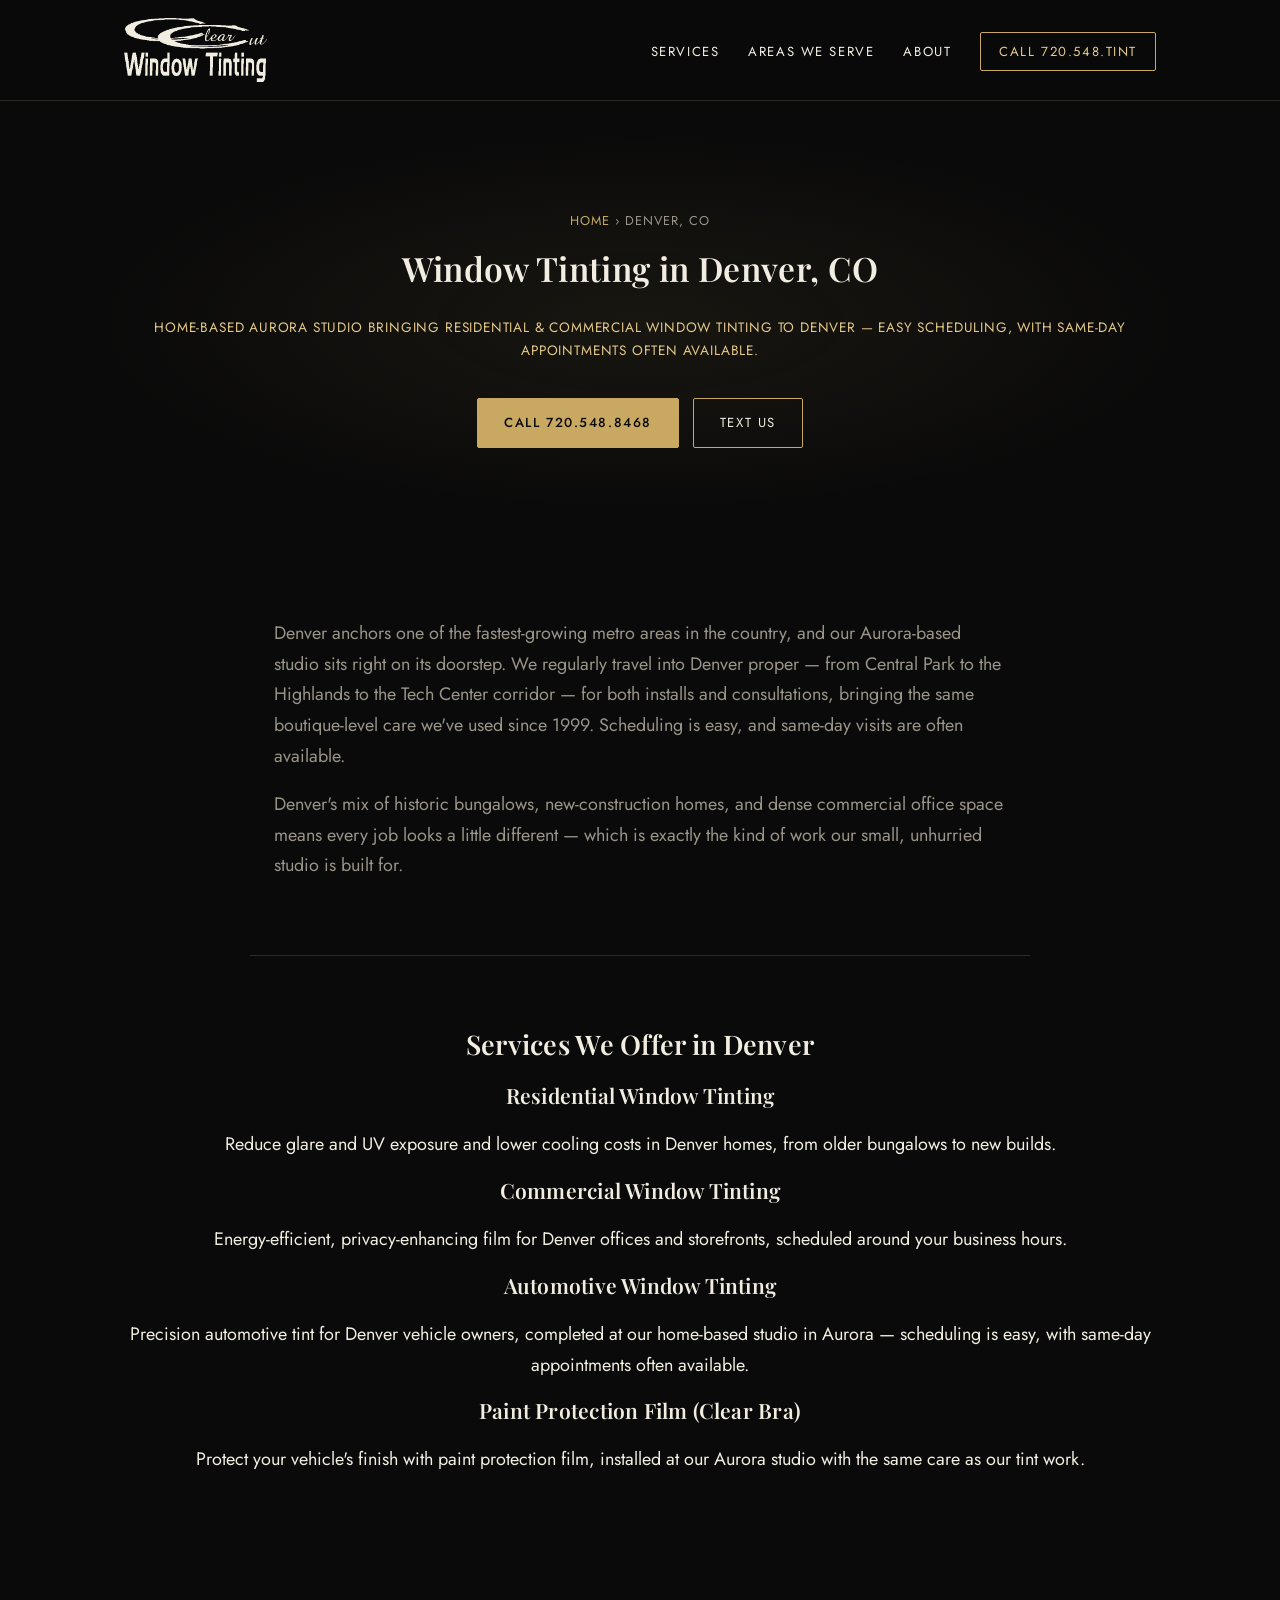
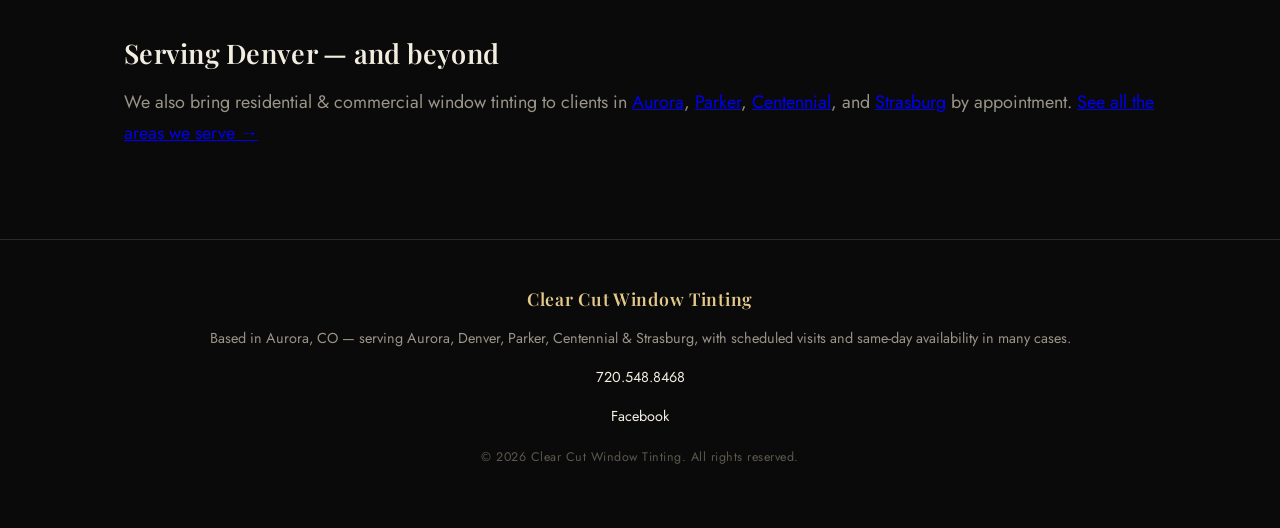
<file: denver.html>
<!DOCTYPE html>
<html lang="en">
<head>
<meta charset="UTF-8">
<meta name="viewport" content="width=device-width, initial-scale=1">
<title>Window Tinting in Denver, CO | Clear Cut Window Tinting</title>
<meta name="description" content="Window tinting &amp; paint protection film for Denver, CO homes &amp; businesses &mdash; easy scheduling, often same-day &mdash; plus automotive tint &amp; PPF at our nearby Aurora studio.">
<link rel="canonical" href="https://clearcutcustoms.com/denver.html">
<link rel="preconnect" href="https://fonts.googleapis.com">
<link rel="preconnect" href="https://fonts.gstatic.com" crossorigin>
<link href="https://fonts.googleapis.com/css2?family=Playfair+Display:wght@500;600;700&family=Jost:wght@300;400;500&display=swap" rel="stylesheet">
<link rel="stylesheet" href="style.css">
<script type="application/ld+json">
{
  "@context": "https://schema.org",
  "@type": "LocalBusiness",
  "name": "Clear Cut Window Tinting",
  "telephone": "+1-720-548-8468",
  "priceRange": "$$",
  "areaServed": {"@type": "City", "name": "Denver, CO"},
  "url": "https://clearcutcustoms.com/denver.html"
}
</script>
</head>
<body>

<header class="site-header">
  <div class="wrap">
        <a class="logo" href="/"><img src="img/logo.png" alt="Clear Cut Window Tinting" class="logo-img"></a>
    <nav>
      <a href="/#services">Services</a>
      <a href="/#areas">Areas We Serve</a>
      <a href="/#about">About</a>
      <a class="btn-call" href="tel:7205488468">Call 720.548.TINT</a>
    </nav>
  </div>
</header>

<section class="hero city-hero">
  <div class="wrap">
    <p class="breadcrumb"><a href="/">Home</a> &rsaquo; Denver, CO</p>
    <h1>Window Tinting in Denver, CO</h1>
    <p class="tagline">Home-based Aurora studio bringing residential &amp; commercial window tinting to Denver — easy scheduling, with same-day appointments often available.</p>
    <div class="cta-row">
      <a class="btn primary" href="tel:7205488468">Call 720.548.8468</a>
      <a class="btn" href="sms:7205488468">Text Us</a>
    </div>
  </div>
</section>

<section class="city-intro">
  <div class="wrap">
    <p>Denver anchors one of the fastest-growing metro areas in the country, and our Aurora-based studio sits right on its doorstep. We regularly travel into Denver proper — from Central Park to the Highlands to the Tech Center corridor — for both installs and consultations, bringing the same boutique-level care we've used since 1999. Scheduling is easy, and same-day visits are often available.</p>
    <p>Denver's mix of historic bungalows, new-construction homes, and dense commercial office space means every job looks a little different — which is exactly the kind of work our small, unhurried studio is built for.</p>
  </div>
</section>

<section class="services">
  <div class="wrap">
    <h2>Services We Offer in Denver</h2>
    <div class="service-grid">
      <div class="service-card">
        <h3>Residential Window Tinting</h3>
        <p>Reduce glare and UV exposure and lower cooling costs in Denver homes, from older bungalows to new builds.</p>
      </div>
      <div class="service-card">
        <h3>Commercial Window Tinting</h3>
        <p>Energy-efficient, privacy-enhancing film for Denver offices and storefronts, scheduled around your business hours.</p>
      </div>
      <div class="service-card">
        <h3>Automotive Window Tinting</h3>
        <p>Precision automotive tint for Denver vehicle owners, completed at our home-based studio in Aurora — scheduling is easy, with same-day appointments often available.</p>
      </div>
      <div class="service-card">
        <h3>Paint Protection Film (Clear Bra)</h3>
        <p>Protect your vehicle's finish with paint protection film, installed at our Aurora studio with the same care as our tint work.</p>
      </div>
    </div>
  </div>
</section>

<section class="fit">
  <div class="wrap">
    <h2>Serving Denver — and beyond</h2>
    <p>We also bring residential &amp; commercial window tinting to clients in <a href="aurora.html">Aurora</a>, <a href="parker.html">Parker</a>, <a href="centennial.html">Centennial</a>, and <a href="strasburg.html">Strasburg</a> by appointment. <a href="/#areas">See all the areas we serve &rarr;</a></p>
  </div>
</section>

<footer class="site-footer">
  <div class="wrap">
    <h3>Clear Cut Window Tinting</h3>
    <p>Based in Aurora, CO &mdash; serving Aurora, Denver, Parker, Centennial &amp; Strasburg, with scheduled visits and same-day availability in many cases.</p>
    <p><a href="tel:7205488468">720.548.8468</a></p>
    <p><a href="https://www.facebook.com/clearcutcustoms/" target="_blank" rel="noopener">Facebook</a></p>
    <p class="copyright">&copy; 2026 Clear Cut Window Tinting. All rights reserved.</p>
  </div>
</footer>

</body>
</html>
</file>
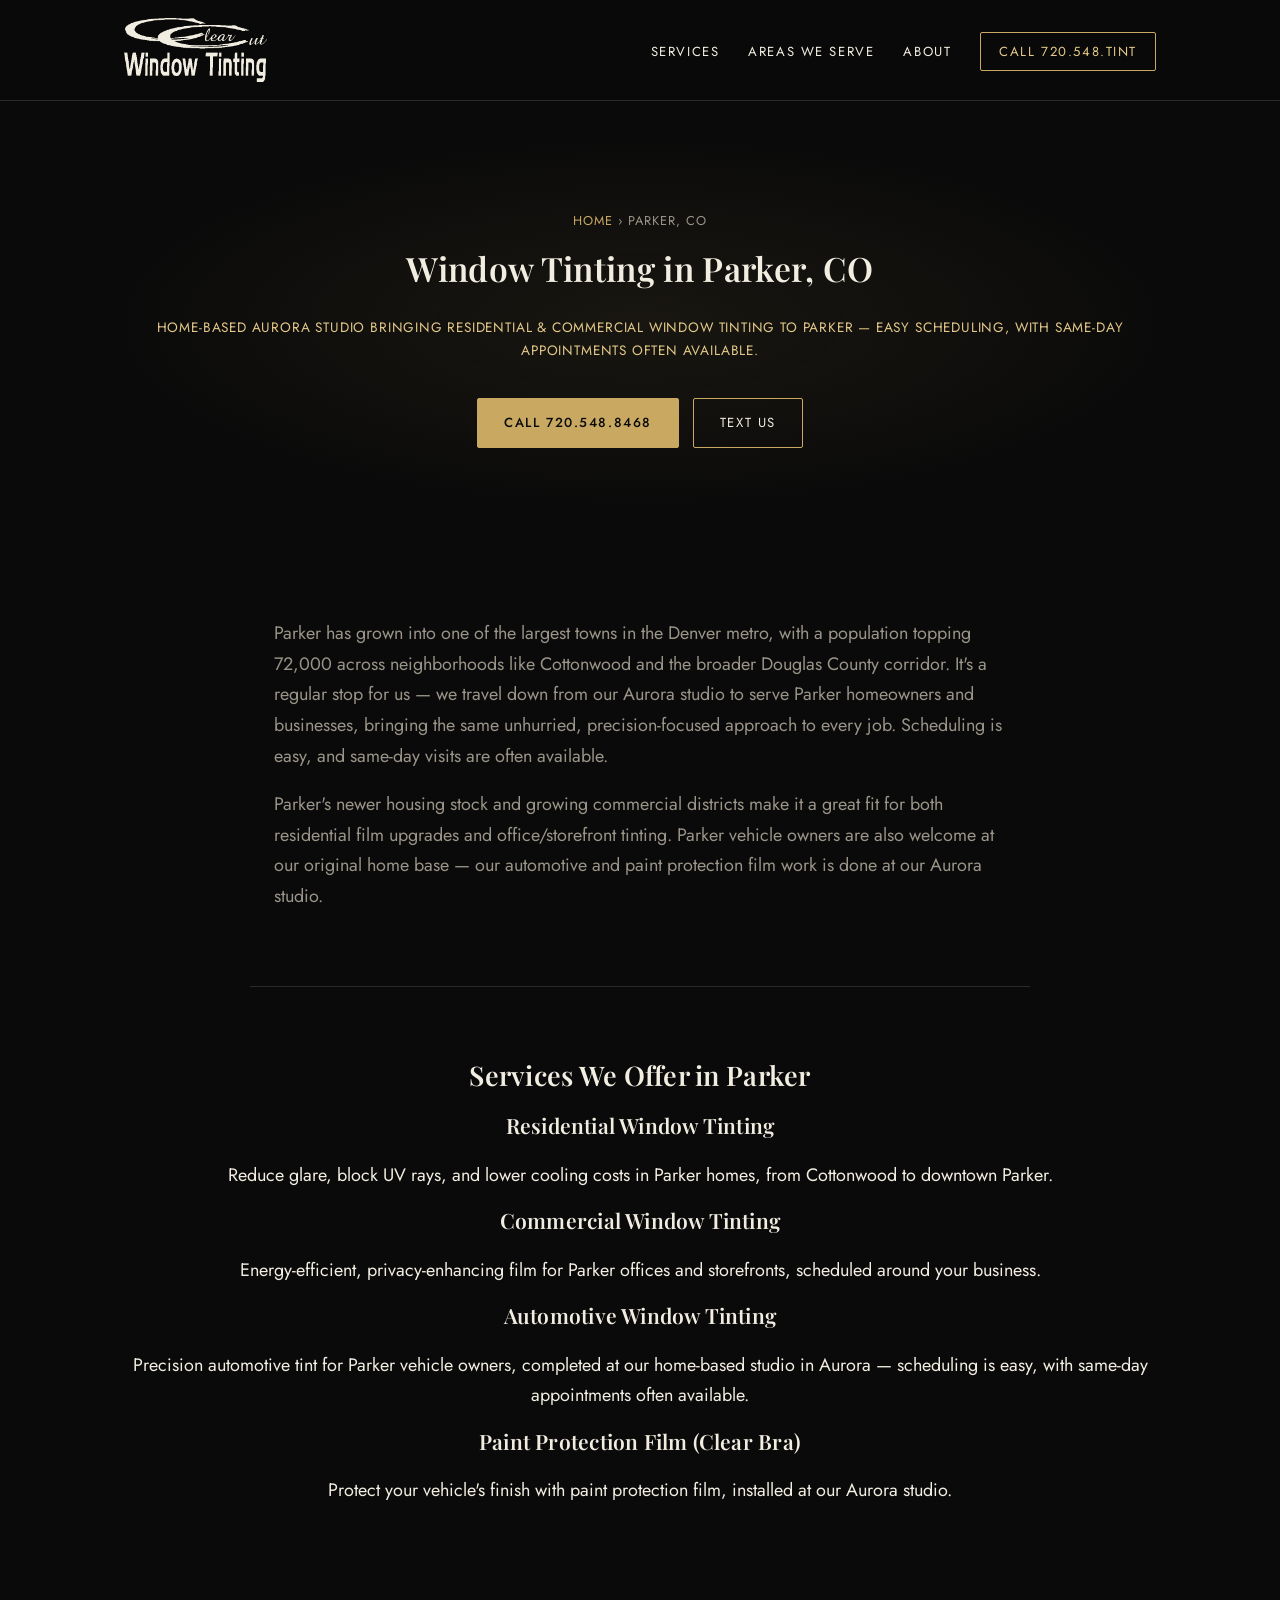
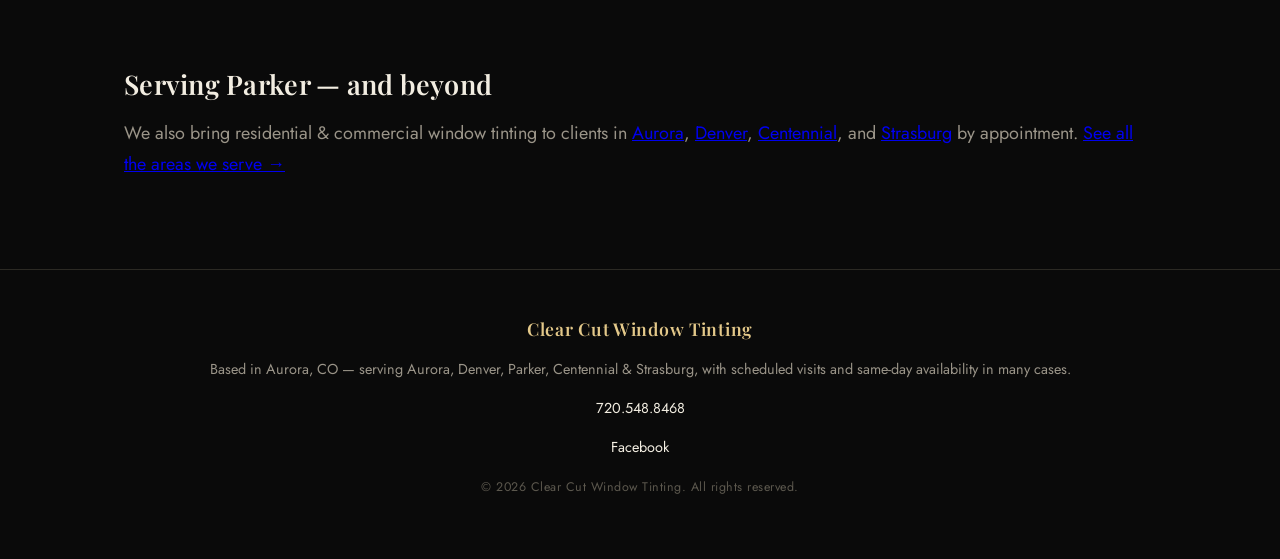
<file: parker.html>
<!DOCTYPE html>
<html lang="en">
<head>
<meta charset="UTF-8">
<meta name="viewport" content="width=device-width, initial-scale=1">
<title>Window Tinting in Parker, CO | Clear Cut Window Tinting</title>
<meta name="description" content="Window tinting &amp; paint protection film for Parker, CO homes &amp; businesses &mdash; easy scheduling, often same-day &mdash; plus automotive tint &amp; PPF at our nearby Aurora studio.">
<link rel="canonical" href="https://clearcutcustoms.com/parker.html">
<link rel="preconnect" href="https://fonts.googleapis.com">
<link rel="preconnect" href="https://fonts.gstatic.com" crossorigin>
<link href="https://fonts.googleapis.com/css2?family=Playfair+Display:wght@500;600;700&family=Jost:wght@300;400;500&display=swap" rel="stylesheet">
<link rel="stylesheet" href="style.css">
<script type="application/ld+json">
{
  "@context": "https://schema.org",
  "@type": "LocalBusiness",
  "name": "Clear Cut Window Tinting",
  "telephone": "+1-720-548-8468",
  "priceRange": "$$",
  "areaServed": {"@type": "City", "name": "Parker, CO"},
  "url": "https://clearcutcustoms.com/parker.html"
}
</script>
</head>
<body>

<header class="site-header">
  <div class="wrap">
        <a class="logo" href="/"><img src="img/logo.png" alt="Clear Cut Window Tinting" class="logo-img"></a>
    <nav>
      <a href="/#services">Services</a>
      <a href="/#areas">Areas We Serve</a>
      <a href="/#about">About</a>
      <a class="btn-call" href="tel:7205488468">Call 720.548.TINT</a>
    </nav>
  </div>
</header>

<section class="hero city-hero">
  <div class="wrap">
    <p class="breadcrumb"><a href="/">Home</a> &rsaquo; Parker, CO</p>
    <h1>Window Tinting in Parker, CO</h1>
    <p class="tagline">Home-based Aurora studio bringing residential &amp; commercial window tinting to Parker — easy scheduling, with same-day appointments often available.</p>
    <div class="cta-row">
      <a class="btn primary" href="tel:7205488468">Call 720.548.8468</a>
      <a class="btn" href="sms:7205488468">Text Us</a>
    </div>
  </div>
</section>

<section class="city-intro">
  <div class="wrap">
    <p>Parker has grown into one of the largest towns in the Denver metro, with a population topping 72,000 across neighborhoods like Cottonwood and the broader Douglas County corridor. It's a regular stop for us — we travel down from our Aurora studio to serve Parker homeowners and businesses, bringing the same unhurried, precision-focused approach to every job. Scheduling is easy, and same-day visits are often available.</p>
    <p>Parker's newer housing stock and growing commercial districts make it a great fit for both residential film upgrades and office/storefront tinting. Parker vehicle owners are also welcome at our original home base — our automotive and paint protection film work is done at our Aurora studio.</p>
  </div>
</section>

<section class="services">
  <div class="wrap">
    <h2>Services We Offer in Parker</h2>
    <div class="service-grid">
      <div class="service-card">
        <h3>Residential Window Tinting</h3>
        <p>Reduce glare, block UV rays, and lower cooling costs in Parker homes, from Cottonwood to downtown Parker.</p>
      </div>
      <div class="service-card">
        <h3>Commercial Window Tinting</h3>
        <p>Energy-efficient, privacy-enhancing film for Parker offices and storefronts, scheduled around your business.</p>
      </div>
      <div class="service-card">
        <h3>Automotive Window Tinting</h3>
        <p>Precision automotive tint for Parker vehicle owners, completed at our home-based studio in Aurora — scheduling is easy, with same-day appointments often available.</p>
      </div>
      <div class="service-card">
        <h3>Paint Protection Film (Clear Bra)</h3>
        <p>Protect your vehicle's finish with paint protection film, installed at our Aurora studio.</p>
      </div>
    </div>
  </div>
</section>

<section class="fit">
  <div class="wrap">
    <h2>Serving Parker — and beyond</h2>
    <p>We also bring residential &amp; commercial window tinting to clients in <a href="aurora.html">Aurora</a>, <a href="denver.html">Denver</a>, <a href="centennial.html">Centennial</a>, and <a href="strasburg.html">Strasburg</a> by appointment. <a href="/#areas">See all the areas we serve &rarr;</a></p>
  </div>
</section>

<footer class="site-footer">
  <div class="wrap">
    <h3>Clear Cut Window Tinting</h3>
    <p>Based in Aurora, CO &mdash; serving Aurora, Denver, Parker, Centennial &amp; Strasburg, with scheduled visits and same-day availability in many cases.</p>
    <p><a href="tel:7205488468">720.548.8468</a></p>
    <p><a href="https://www.facebook.com/clearcutcustoms/" target="_blank" rel="noopener">Facebook</a></p>
    <p class="copyright">&copy; 2026 Clear Cut Window Tinting. All rights reserved.</p>
  </div>
</footer>

</body>
</html>
</file>
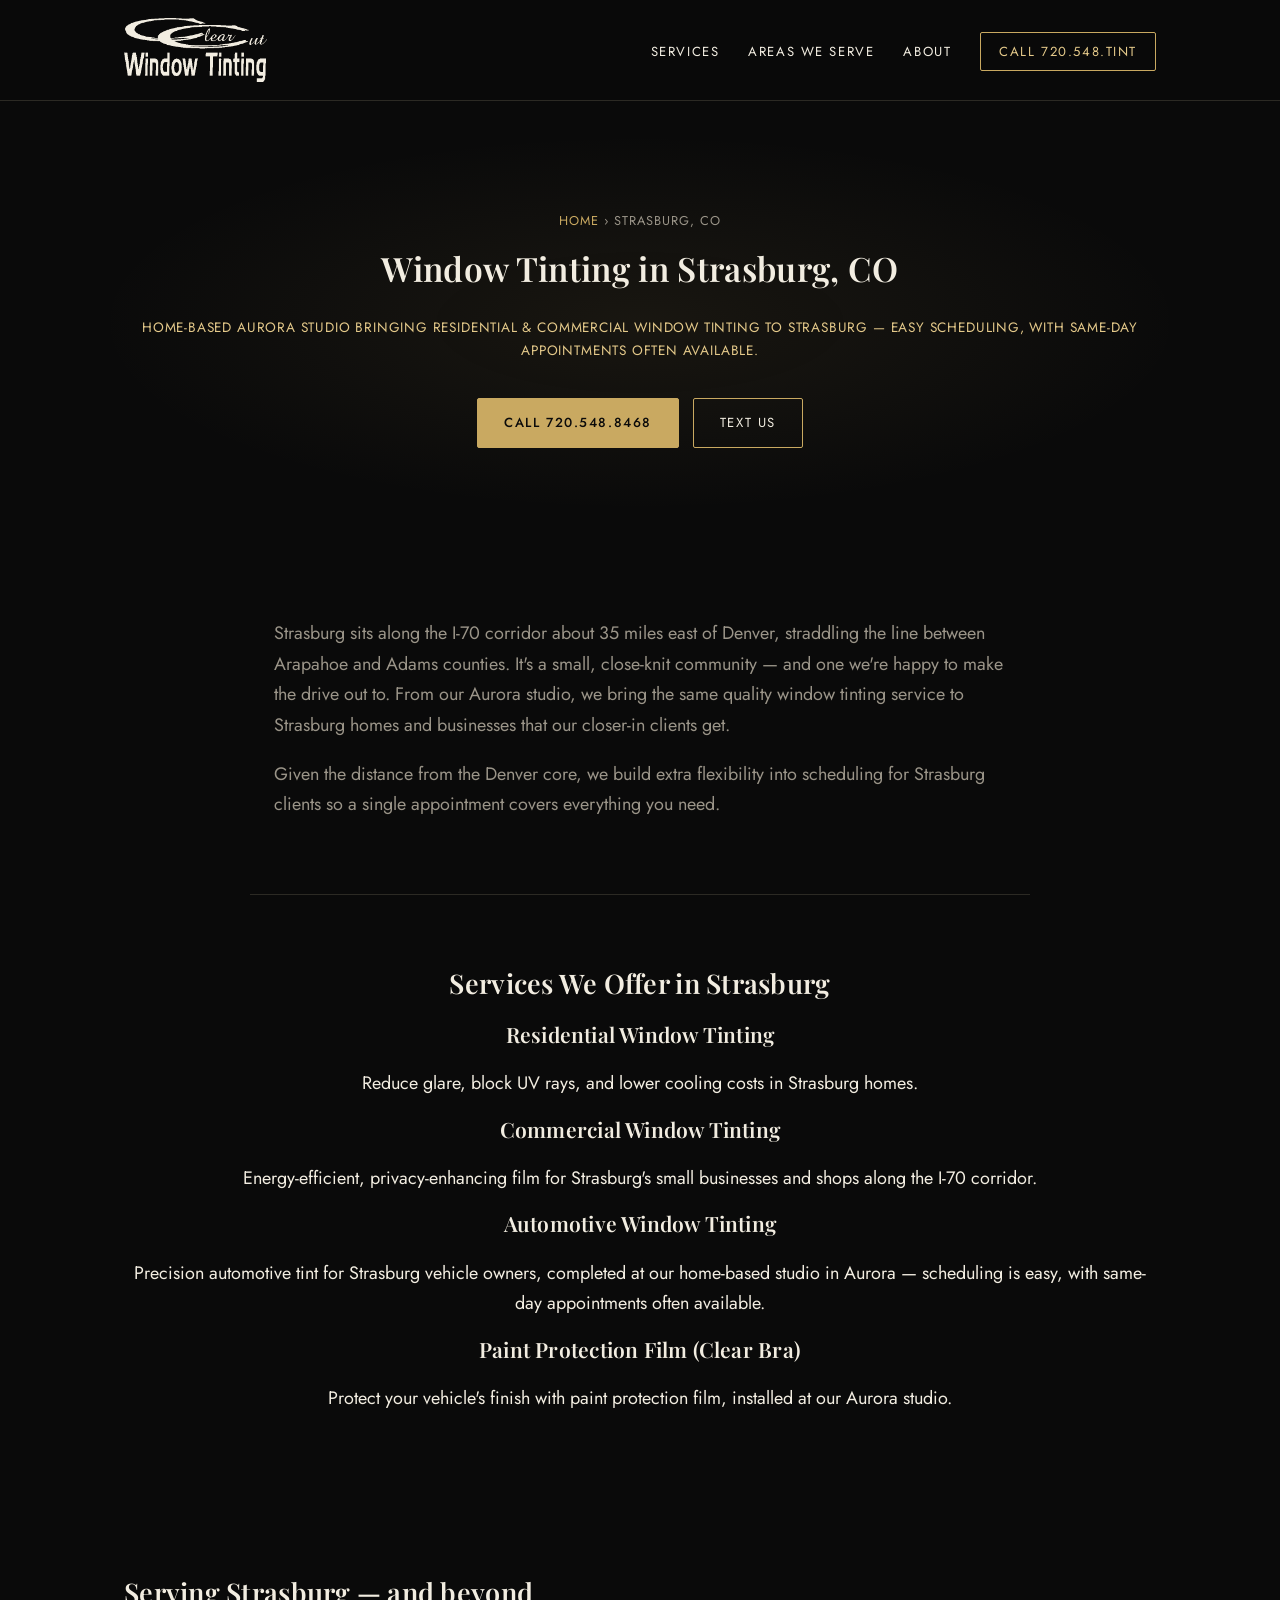
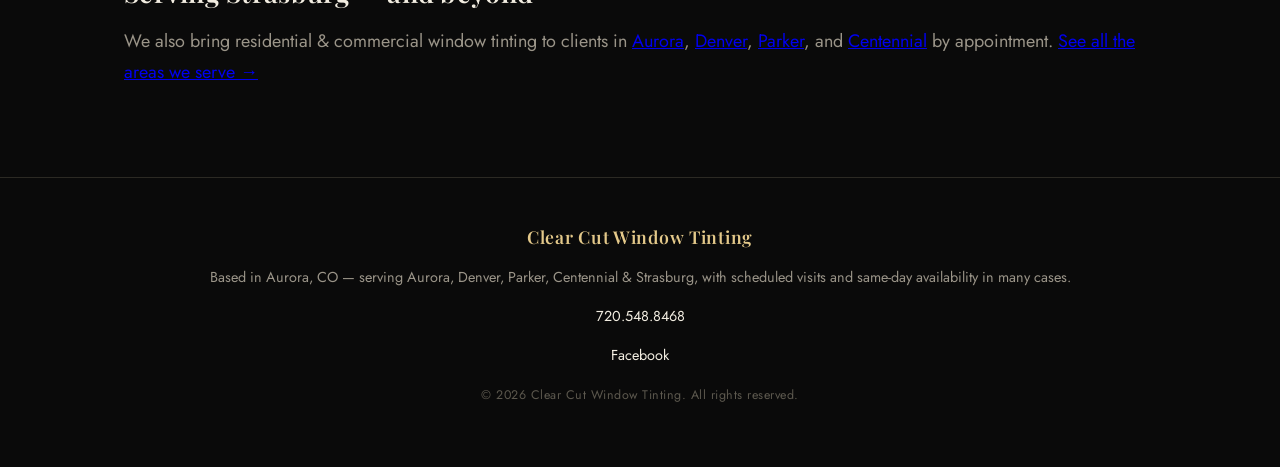
<file: strasburg.html>
<!DOCTYPE html>
<html lang="en">
<head>
<meta charset="UTF-8">
<meta name="viewport" content="width=device-width, initial-scale=1">
<title>Window Tinting in Strasburg, CO | Clear Cut Window Tinting</title>
<meta name="description" content="Window tinting &amp; paint protection film for Strasburg, CO homes &amp; businesses &mdash; easy scheduling, often same-day &mdash; plus automotive tint &amp; PPF at our nearby Aurora studio.">
<link rel="canonical" href="https://clearcutcustoms.com/strasburg.html">
<link rel="preconnect" href="https://fonts.googleapis.com">
<link rel="preconnect" href="https://fonts.gstatic.com" crossorigin>
<link href="https://fonts.googleapis.com/css2?family=Playfair+Display:wght@500;600;700&family=Jost:wght@300;400;500&display=swap" rel="stylesheet">
<link rel="stylesheet" href="style.css">
<script type="application/ld+json">
{
  "@context": "https://schema.org",
  "@type": "LocalBusiness",
  "name": "Clear Cut Window Tinting",
  "telephone": "+1-720-548-8468",
  "priceRange": "$$",
  "areaServed": {"@type": "City", "name": "Strasburg, CO"},
  "url": "https://clearcutcustoms.com/strasburg.html"
}
</script>
</head>
<body>

<header class="site-header">
  <div class="wrap">
        <a class="logo" href="/"><img src="img/logo.png" alt="Clear Cut Window Tinting" class="logo-img"></a>
    <nav>
      <a href="/#services">Services</a>
      <a href="/#areas">Areas We Serve</a>
      <a href="/#about">About</a>
      <a class="btn-call" href="tel:7205488468">Call 720.548.TINT</a>
    </nav>
  </div>
</header>

<section class="hero city-hero">
  <div class="wrap">
    <p class="breadcrumb"><a href="/">Home</a> &rsaquo; Strasburg, CO</p>
    <h1>Window Tinting in Strasburg, CO</h1>
    <p class="tagline">Home-based Aurora studio bringing residential &amp; commercial window tinting to Strasburg — easy scheduling, with same-day appointments often available.</p>
    <div class="cta-row">
      <a class="btn primary" href="tel:7205488468">Call 720.548.8468</a>
      <a class="btn" href="sms:7205488468">Text Us</a>
    </div>
  </div>
</section>

<section class="city-intro">
  <div class="wrap">
    <p>Strasburg sits along the I-70 corridor about 35 miles east of Denver, straddling the line between Arapahoe and Adams counties. It's a small, close-knit community — and one we're happy to make the drive out to. From our Aurora studio, we bring the same quality window tinting service to Strasburg homes and businesses that our closer-in clients get.</p>
    <p>Given the distance from the Denver core, we build extra flexibility into scheduling for Strasburg clients so a single appointment covers everything you need.</p>
  </div>
</section>

<section class="services">
  <div class="wrap">
    <h2>Services We Offer in Strasburg</h2>
    <div class="service-grid">
      <div class="service-card">
        <h3>Residential Window Tinting</h3>
        <p>Reduce glare, block UV rays, and lower cooling costs in Strasburg homes.</p>
      </div>
      <div class="service-card">
        <h3>Commercial Window Tinting</h3>
        <p>Energy-efficient, privacy-enhancing film for Strasburg's small businesses and shops along the I-70 corridor.</p>
      </div>
      <div class="service-card">
        <h3>Automotive Window Tinting</h3>
        <p>Precision automotive tint for Strasburg vehicle owners, completed at our home-based studio in Aurora — scheduling is easy, with same-day appointments often available.</p>
      </div>
      <div class="service-card">
        <h3>Paint Protection Film (Clear Bra)</h3>
        <p>Protect your vehicle's finish with paint protection film, installed at our Aurora studio.</p>
      </div>
    </div>
  </div>
</section>

<section class="fit">
  <div class="wrap">
    <h2>Serving Strasburg — and beyond</h2>
    <p>We also bring residential &amp; commercial window tinting to clients in <a href="aurora.html">Aurora</a>, <a href="denver.html">Denver</a>, <a href="parker.html">Parker</a>, and <a href="centennial.html">Centennial</a> by appointment. <a href="/#areas">See all the areas we serve &rarr;</a></p>
  </div>
</section>

<footer class="site-footer">
  <div class="wrap">
    <h3>Clear Cut Window Tinting</h3>
    <p>Based in Aurora, CO &mdash; serving Aurora, Denver, Parker, Centennial &amp; Strasburg, with scheduled visits and same-day availability in many cases.</p>
    <p><a href="tel:7205488468">720.548.8468</a></p>
    <p><a href="https://www.facebook.com/clearcutcustoms/" target="_blank" rel="noopener">Facebook</a></p>
    <p class="copyright">&copy; 2026 Clear Cut Window Tinting. All rights reserved.</p>
  </div>
</footer>

</body>
</html>
</file>
<file: style.css>
:root {
  --black: #0a0a0a;
  --charcoal: #141412;
  --charcoal-light: #1c1b18;
  --gold: #c9a961;
  --gold-bright: #e4c98a;
  --cream: #f2ede1;
  --muted: #9a9488;
  --hairline: #2c2a24;
  --espresso: #6b5628;
  --hairline-light: #e3dac6;
}

* { box-sizing: border-box; }

body {
  margin: 0;
  font-family: "Jost", -apple-system, BlinkMacSystemFont, "Segoe UI", Helvetica, Arial, sans-serif;
  color: var(--cream);
  line-height: 1.7;
  background: var(--black);
  font-weight: 400;
  font-size: 18px;
}

h1, h2, h3 {
  line-height: 1.2;
  margin-top: 0;
  font-family: "Playfair Display", Georgia, "Times New Roman", serif;
  font-weight: 600;
  color: var(--cream);
  letter-spacing: 0.01em;
}

.wrap {
  max-width: 1080px;
  margin: 0 auto;
  padding: 0 24px;
}

.site-header {
  border-bottom: 1px solid var(--hairline);
  position: sticky;
  top: 0;
  background: rgba(10, 10, 10, 0.92);
  backdrop-filter: blur(6px);
  z-index: 10;
}

.site-header .wrap {
  display: flex;
  align-items: center;
  justify-content: space-between;
  padding-top: 18px;
  padding-bottom: 18px;
}

.logo {
  display: flex;
  align-items: center;
  text-decoration: none;
}

.logo-img {
  height: 64px;
  width: auto;
  display: block;
}

.site-header nav a {
  margin-left: 24px;
  color: var(--cream);
  text-decoration: none;
  font-size: 0.82rem;
  text-transform: uppercase;
  letter-spacing: 0.12em;
  transition: color 0.2s ease;
}

.site-header nav a:hover { color: var(--gold-bright); }

.btn-call {
  background: transparent;
  color: var(--gold-bright) !important;
  padding: 9px 18px;
  border: 1px solid var(--gold);
  border-radius: 2px;
}

.btn-call:hover {
  background: var(--gold);
  color: var(--black) !important;
}

.hero {
  position: relative;
  overflow: hidden;
  background:
    radial-gradient(ellipse at center, rgba(201, 169, 97, 0.08) 0%, rgba(10, 10, 10, 0) 60%),
    var(--black);
  color: var(--cream);
  padding: 96px 0;
  text-align: center;
}

.h1-gold {
  position: relative;
  max-width: 820px;
  margin: 0 auto 18px;
  font-family: "Fraunces", Georgia, serif;
  font-weight: 600;
  font-size: 2.4rem;
  line-height: 1.25;
  color: var(--cream);
  -webkit-text-stroke: 3px var(--gold);
  text-stroke: 3px var(--gold);
  paint-order: stroke fill;
  text-shadow: 0 3px 14px rgba(0, 0, 0, 0.65), 0 0 24px rgba(201, 169, 97, 0.25);
}

.hero .tagline {
  font-size: 1.05rem;
  color: var(--gold-bright);
  margin-bottom: 36px;
  letter-spacing: 0.06em;
  text-transform: uppercase;
  font-size: 0.85rem;
}

.cta-row { display: flex; gap: 14px; justify-content: center; flex-wrap: wrap; }

.btn {
  display: inline-block;
  padding: 13px 26px;
  border-radius: 2px;
  text-decoration: none;
  border: 1px solid var(--gold);
  color: var(--cream);
  font-weight: 400;
  font-size: 0.82rem;
  text-transform: uppercase;
  letter-spacing: 0.12em;
  transition: all 0.25s ease;
}

.btn:hover {
  border-color: var(--gold-bright);
  color: var(--gold-bright);
}

.btn.primary {
  background: var(--gold);
  border-color: var(--gold);
  color: var(--black);
  font-weight: 500;
}

.btn.primary:hover {
  background: var(--gold-bright);
  border-color: var(--gold-bright);
  color: var(--black);
}

.areas, .services, .gallery, .about, .fit {
  padding: 72px 0;
}

.areas { background: #ffffff; text-align: center; }
.areas h2 { color: var(--black); }
.areas p { color: var(--espresso); max-width: 720px; margin-left: auto; margin-right: auto; }

.areas .city-list li { border-color: var(--hairline-light); }
.areas .city-list li:hover { border-color: var(--gold); }
.areas .city-list li a { color: var(--black); }
.areas .city-list li a:hover { color: var(--gold); }

.city-list {
  list-style: none;
  display: flex;
  gap: 14px;
  justify-content: center;
  flex-wrap: wrap;
  padding: 0;
  margin-top: 28px;
}

.city-list li {
  background: transparent;
  border: 1px solid var(--hairline);
  padding: 10px 20px;
  border-radius: 2px;
  font-weight: 400;
  font-size: 0.8rem;
  text-transform: uppercase;
  letter-spacing: 0.1em;
  transition: border-color 0.2s ease;
}

.city-list li:hover { border-color: var(--gold); }

.city-list li a {
  color: var(--cream);
  text-decoration: none;
}

.city-list li a:hover {
  color: var(--gold-bright);
}

.services { background: var(--black); text-align: center; }

.tile-grid {
  display: grid;
  grid-template-columns: repeat(4, 1fr);
  gap: 0;
  margin-top: 40px;
  text-align: left;
}

.tile { padding: 0 24px; }
.tile:not(:first-child) { border-left: 1px solid var(--hairline); }

.tile .num {
  font-family: "Playfair Display", serif;
  font-size: 2.6rem;
  font-weight: 600;
  color: transparent;
  -webkit-text-stroke: 1px var(--gold);
  text-stroke: 1px var(--gold);
  line-height: 1;
  margin-bottom: 18px;
}

.tile h3 {
  font-size: 0.95rem;
  text-transform: uppercase;
  letter-spacing: 0.08em;
  color: var(--gold-bright);
  font-family: "Jost", sans-serif;
  font-weight: 500;
  margin-bottom: 12px;
}
.tile p { color: var(--muted); font-size: 0.86rem; margin-bottom: 16px; }
.tile .rule { width: 32px; height: 1px; background: var(--gold); opacity: 0.6; }

.gallery { background: #ffffff; text-align: center; }
.gallery h2 { color: var(--black); }
.gallery-note { color: var(--espresso); font-size: 0.9rem; }

.gallery-grid {
  display: grid;
  grid-template-columns: repeat(auto-fit, minmax(160px, 1fr));
  gap: 14px;
  margin-top: 28px;
}

.gallery-item {
  display: block;
  aspect-ratio: 4 / 3;
  border-radius: 2px;
  overflow: hidden;
  background: var(--charcoal-light);
  border: 1px solid var(--hairline);
}

.gallery-item img {
  width: 100%;
  height: 100%;
  object-fit: cover;
  display: block;
  filter: grayscale(15%) contrast(1.05);
  transition: transform 0.35s ease, filter 0.35s ease;
}

.gallery-item:hover img {
  transform: scale(1.06);
  filter: grayscale(0%) contrast(1.05);
}

.about {
  background: #ffffff;
}

.about .wrap { max-width: 780px; }
.about h2 { color: var(--black); }
.about p { color: var(--espresso); }

.testimonials {
  padding: 72px 0;
  background: var(--black);
  text-align: center;
}

.testimonials p { color: var(--muted); max-width: 720px; margin-left: auto; margin-right: auto; }

.rating-badge {
  color: var(--gold-bright);
  font-size: 1.1rem;
  letter-spacing: 0.03em;
}

.testimonial-grid {
  display: grid;
  grid-template-columns: repeat(auto-fit, minmax(220px, 1fr));
  gap: 20px;
  margin: 32px 0;
  text-align: left;
}

.testimonial-grid blockquote {
  margin: 0;
  padding: 24px;
  background: var(--charcoal-light);
  border: 1px solid var(--hairline);
  border-radius: 2px;
  color: var(--cream);
  font-style: italic;
}

.testimonial-grid cite {
  display: block;
  margin-top: 14px;
  font-style: normal;
  color: var(--gold);
  font-size: 0.85rem;
}

.testimonials a { color: var(--gold-bright); }

.fit { background: var(--black); }

.fit .two-col {
  display: grid;
  grid-template-columns: 1fr 1fr;
  gap: 48px;
}

.fit h3 {
  color: var(--gold-bright);
  font-size: 1.05rem;
  text-transform: uppercase;
  letter-spacing: 0.08em;
  font-family: "Jost", sans-serif;
  font-weight: 500;
}
.fit ul { padding-left: 20px; color: var(--muted); }
.fit li { margin-bottom: 6px; }

.site-footer {
  background: var(--black);
  color: var(--muted);
  padding: 48px 0;
  text-align: center;
  font-size: 0.9rem;
  border-top: 1px solid var(--hairline);
}

.site-footer h3 {
  color: var(--gold-bright);
  font-size: 1.1rem;
  letter-spacing: 0.04em;
}
.site-footer a { color: var(--cream); text-decoration: none; }
.site-footer a:hover { color: var(--gold-bright); }
.copyright { margin-top: 18px; color: #5c584e; font-size: 0.78rem; letter-spacing: 0.04em; }

.hours-block {
  display: inline-flex;
  margin: 18px 0;
  padding: 14px 28px;
  border: 1px solid var(--hairline);
  border-radius: 2px;
  font-size: 0.82rem;
  text-align: left;
}
.hours-label {
  color: var(--gold-bright);
  text-transform: uppercase;
  letter-spacing: 0.1em;
  font-size: 0.72rem;
  margin-bottom: 4px;
}

.breadcrumb {
  color: var(--muted);
  font-size: 0.8rem;
  margin-bottom: 16px;
  text-transform: uppercase;
  letter-spacing: 0.08em;
}

.breadcrumb a {
  color: var(--gold);
  text-decoration: none;
}

.breadcrumb a:hover { color: var(--gold-bright); }

.city-hero h1 { font-size: 2.1rem; }

.city-intro {
  padding: 56px 0;
  max-width: 780px;
  margin: 0 auto;
  border-bottom: 1px solid var(--hairline);
}

.city-intro p { color: var(--muted); }

.fit h2 { margin-bottom: 10px; }
.fit p { color: var(--muted); }

.wave-cap {
  height: 110px;
  overflow: hidden;
}

.wave-cap svg {
  display: block;
  width: 100%;
  height: 100%;
}

@media (max-width: 640px) {
  .site-header nav a:not(.btn-call) { display: none; }
  .logo-img { height: 44px; }
  .fit .two-col { grid-template-columns: 1fr; }
  .h1-gold { font-size: 1.7rem; -webkit-text-stroke: 1.8px var(--gold); text-stroke: 1.8px var(--gold); }
  .wave-cap { height: 60px; }
  .tile-grid { grid-template-columns: repeat(2, 1fr); gap: 32px 0; }
  .tile:not(:first-child) { border-left: none; }
  .tile { padding: 0 12px; }
}

/* ================= SOAPY WATER + SQUEEGEE EFFECT (v2 — organic SVG) ================= */

.wash-layer {
  position: absolute;
  inset: 0;
  z-index: 40;
  pointer-events: none;
  clip-path: inset(0% 0 0 0);
  animation: reveal 10s cubic-bezier(.61,.06,.4,.95) infinite;
}

/* faint wet-film sheen underneath the streaks */
.wash-layer::before {
  content: "";
  position: absolute;
  inset: 0;
  background:
    linear-gradient(180deg, rgba(255,255,255,.08) 0%, rgba(255,255,255,.02) 35%, rgba(255,255,255,.05) 100%);
  mix-blend-mode: screen;
  filter: url(#waterDistort);
}

.water-svg {
  position: absolute;
  inset: 0;
  width: 100%;
  height: 100%;
  display: block;
}

.bubgrp {
  animation: drift var(--dur, 4s) ease-in-out var(--delay, 0s) infinite;
}
@keyframes drift {
  0%   { transform: translate(0, 0); }
  50%  { transform: translate(var(--dx, 4px), -6px); }
  100% { transform: translate(0, 0); }
}

.bub-fill {
  fill: url(#bubGrad);
  mix-blend-mode: screen;
}
.bub-rim {
  fill: none;
  stroke: #f4faff;
  stroke-width: 1;
  mix-blend-mode: screen;
  animation: rimPulse var(--dur, 4s) ease-in-out var(--delay, 0s) infinite;
}
.bub-hl {
  fill: #ffffff;
  mix-blend-mode: screen;
}

@keyframes rimPulse {
  0%, 100% { opacity: .28; }
  50%      { opacity: .55; }
}

/* ---- the squeegee blade ---- */
.squeegee {
  position: absolute;
  top: -4%;
  bottom: -4%;
  z-index: 50;
  width: 46px;
  left: -8%;
  pointer-events: none;
  animation: wipe 10s cubic-bezier(.61,.06,.4,.95) infinite;
  transform: rotate(1deg);
}
.blade {
  position: absolute;
  inset: 0;
  border-radius: 3px;
  background: linear-gradient(90deg, #3a3a3a 0%, #1a1a1a 55%, #050505 100%);
  box-shadow:
    10px 0 22px rgba(0,0,0,.55),
    inset 2px 0 0 rgba(255,255,255,.18),
    inset -2px 0 0 rgba(0,0,0,.6);
}
.blade::after {
  content: "";
  position: absolute;
  top: 0; bottom: 0; right: -3px;
  width: 5px;
  background: linear-gradient(90deg, rgba(255,255,255,.5), rgba(255,255,255,0));
  border-radius: 0 4px 4px 0;
  opacity: .5;
}
.handle {
  position: absolute;
  top: 50%;
  left: -34px;
  width: 42px;
  height: 14px;
  transform: translateY(-50%);
  background: linear-gradient(180deg, #6b4a2e, #8a6238 45%, #6b4a2e);
  border-radius: 4px;
  box-shadow: 0 6px 10px rgba(0,0,0,.5);
}

.trail {
  position: absolute;
  top: 0; bottom: 0;
  left: 100%;
  width: 26px;
  background: linear-gradient(90deg, rgba(255,255,255,.35), rgba(255,255,255,0));
  filter: blur(2px);
}

@keyframes wipe {
  0%   { left: -8%; }
  10%  { left: -8%; }
  72%  { left: 104%; }
  100% { left: 104%; }
}

@keyframes reveal {
  0%   { clip-path: inset(0 0 0 0%); opacity: 1; }
  10%  { clip-path: inset(0 0 0 0%); opacity: 1; }
  72%  { clip-path: inset(0 0 0 104%); opacity: 1; }
  86%  { clip-path: inset(0 0 0 104%); opacity: 0; }
  87%  { clip-path: inset(0 0 0 0%); opacity: 0; }
  100% { clip-path: inset(0 0 0 0%); opacity: 1; }
}
</file>
